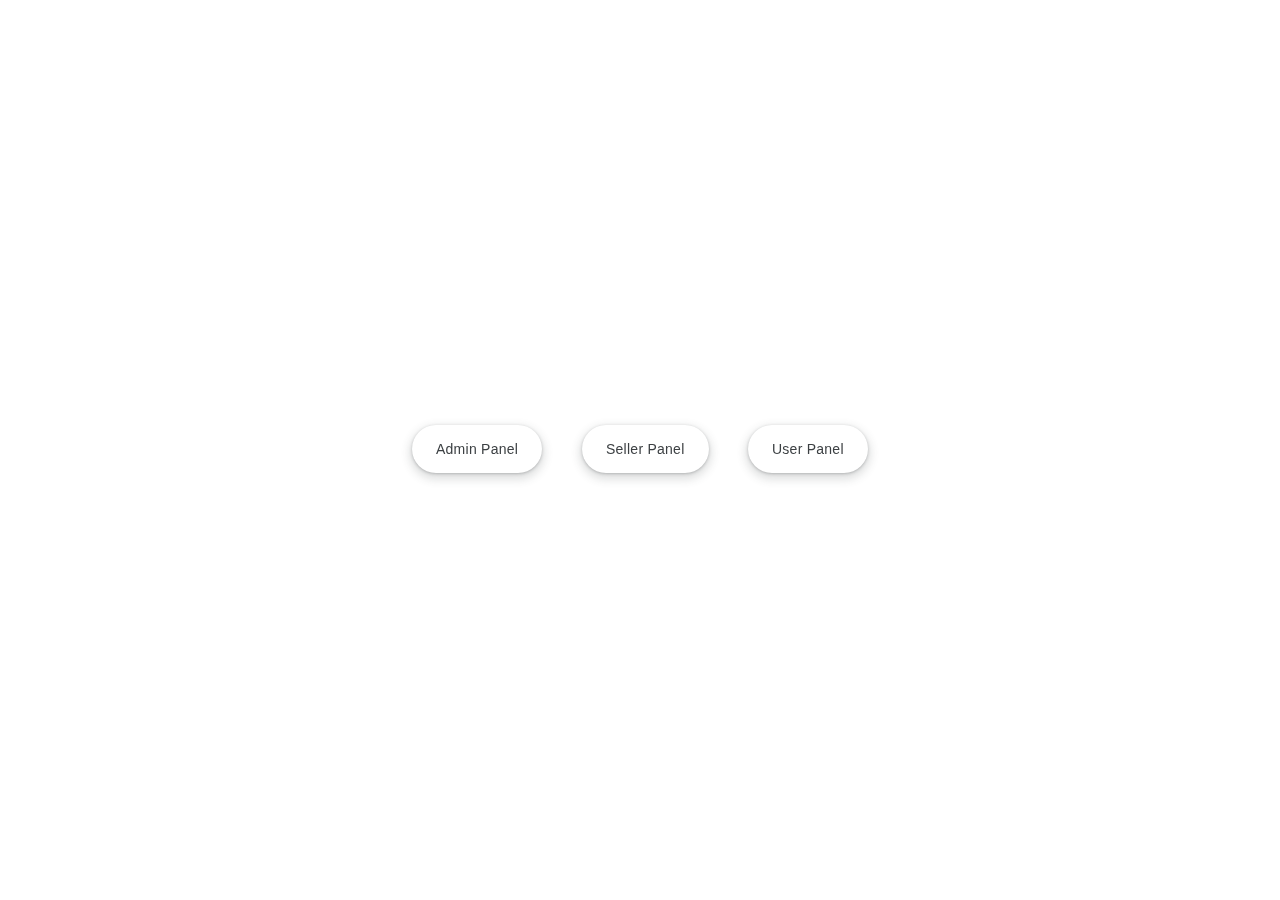
<file: index.html>
<!DOCTYPE html>
<html lang="en">

<head>
    <meta charset="UTF-8">
    <meta http-equiv="X-UA-Compatible" content="IE=edge">
    <meta name="viewport" content="width=device-width, initial-scale=1.0">
    <title>Watch Panel</title>
    <style>
        .button-17 {
            align-items: center;
            appearance: none;
            background-color: #fff;
            border-radius: 24px;
            border-style: none;
            box-shadow: rgba(0, 0, 0, .2) 0 3px 5px -1px, rgba(0, 0, 0, .14) 0 6px 10px 0, rgba(0, 0, 0, .12) 0 1px 18px 0;
            box-sizing: border-box;
            color: #3c4043;
            cursor: pointer;
            display: inline-flex;
            fill: currentcolor;
            font-family: "Google Sans", Roboto, Arial, sans-serif;
            font-size: 14px;
            font-weight: 500;
            height: 48px;
            justify-content: center;
            letter-spacing: .25px;
            line-height: normal;
            max-width: 100%;
            overflow: visible;
            padding: 2px 24px;
            position: relative;
            text-align: center;
            text-transform: none;
            transition: box-shadow 280ms cubic-bezier(.4, 0, .2, 1), opacity 15ms linear 30ms, transform 270ms cubic-bezier(0, 0, .2, 1) 0ms;
            touch-action: manipulation;
            width: auto;
            will-change: transform, opacity;
            z-index: 0;
        }

        .button-17:hover {
            background: #F6F9FE;
            color: #174ea6;
        }

        .button-17:active {
            box-shadow: 0 4px 4px 0 rgb(60 64 67 / 30%), 0 8px 12px 6px rgb(60 64 67 / 15%);
            outline: none;
        }

        .button-17:focus {
            outline: none;
            border: 2px solid #4285f4;
        }

        .button-17:not(:disabled) {
            box-shadow: rgba(60, 64, 67, .3) 0 1px 3px 0, rgba(60, 64, 67, .15) 0 4px 8px 3px;
        }

        .button-17:not(:disabled):hover {
            box-shadow: rgba(60, 64, 67, .3) 0 2px 3px 0, rgba(60, 64, 67, .15) 0 6px 10px 4px;
        }

        .button-17:not(:disabled):focus {
            box-shadow: rgba(60, 64, 67, .3) 0 1px 3px 0, rgba(60, 64, 67, .15) 0 4px 8px 3px;
        }

        .button-17:not(:disabled):active {
            box-shadow: rgba(60, 64, 67, .3) 0 4px 4px 0, rgba(60, 64, 67, .15) 0 8px 12px 6px;
        }

        .button-17:disabled {
            box-shadow: rgba(60, 64, 67, .3) 0 1px 3px 0, rgba(60, 64, 67, .15) 0 4px 8px 3px;
        }
        a{
            text-decoration: none;
            margin: 20px;
        }
        div{
            height: 98vh;
            display: flex;
            justify-content: center;
            align-items: center;
        }
    </style>
</head>

<body>
    <div>
        <a class="button-17" role="button" href="admin.html">Admin Panel</a>
        <a class="button-17" role="button" href="seller.html">Seller Panel</a>
        <a class="button-17" role="button" href="user.html">User Panel</a>
    </div>
</body>

</html>
</file>
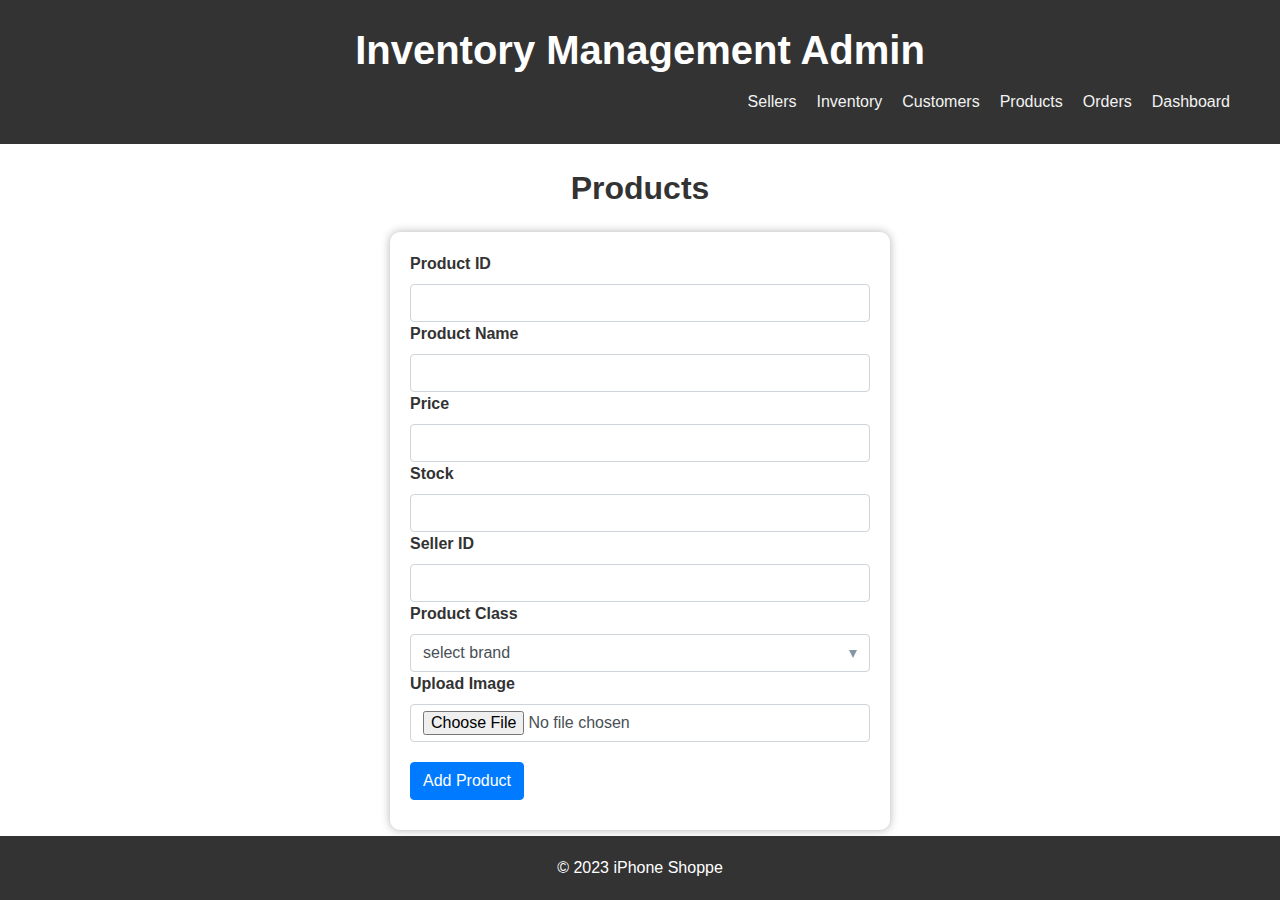
<file: add_new_product.html>
<!DOCTYPE html>
<html lang="en">

<head>
    <meta charset="utf-8">
    <meta name="viewport" content="width=device-width, initial-scale=1">
    <link rel="stylesheet" href="admin.css">
    <link rel="stylesheet" href="https://cdnjs.cloudflare.com/ajax/libs/font-awesome/6.3.0/css/all.min.css">
    <title>Inventory Management Admin</title>
</head>

<body>
    <header>
        <h1 id="logo">Inventory Management Admin</h1>
        <nav>
            <ul>
                <li><a href="admin.html">Dashboard</a></li>
                <li><a href="order.html">Orders</a></li>
                <li><a href="product.html">Products</a></li>
                <li><a href="customer.html">Customers</a></li>
                <li><a href="inventory.html">Inventory</a></li>
                <li><a href="sellers.html">Sellers</a></li>
            </ul>
        </nav>
    </header>
    <main>
        <section>
            <h2>Products</h2>
            <div class="add_item">
                <form action="admin.html">
                    <div class="mb-3">
                        <label for="product-id" class="form-label">Product ID</label>
                        <input type="text" name="product-id" class="form-control" id="product-id">
                    </div>
                    <div class="mb-3">
                        <label for="product-name" class="form-label">Product Name</label>
                        <input type="text" name="product-name" class="form-control" id="product-name">
                    </div>
                    <div class="mb-3">
                        <label for="price">Price</label>
                        <input type="number" name="product-price" class="form-control" aria-label="price">
                    </div>
                    <div class="mb-3">
                        <label for="Stock">Stock</label>
                        <input type="number" name="product-stock" class="form-control" aria-label="Stock">
                    </div>
                    <div class="mb-3">
                        <label for="seller-id">Seller ID</label>
                        <input type="text" name="seller-id" class="form-control" aria-label="seller-id">
                    </div>
                    <div class="mb-3">
                        <label for="class">Product Class</label>
                        <select class="form-control form-control-select" name="product-class" aria-label="class">
                            <option value="">select brand</option>
                            <option value="">X</option>
                            <option value="">12</option>
                            <option value="">13 Pro</option>
                            <option value="">10</option>
                        </select>
                    </div>
                    <div class="mb-3">
                        <label for="img" class="form-label">Upload Image</label>
                        <input type="file" name="product-img" class="form-control" aria-label="product-img">
                    </div>
                    <button type="submit" class="mt-20 add-product ">Add Product</button>
                </form>
            </div>
        </section>
        <footer>
          <p>&copy; 2023 iPhone Shoppe</p>
        </footer>
</body>

</html>
</file>
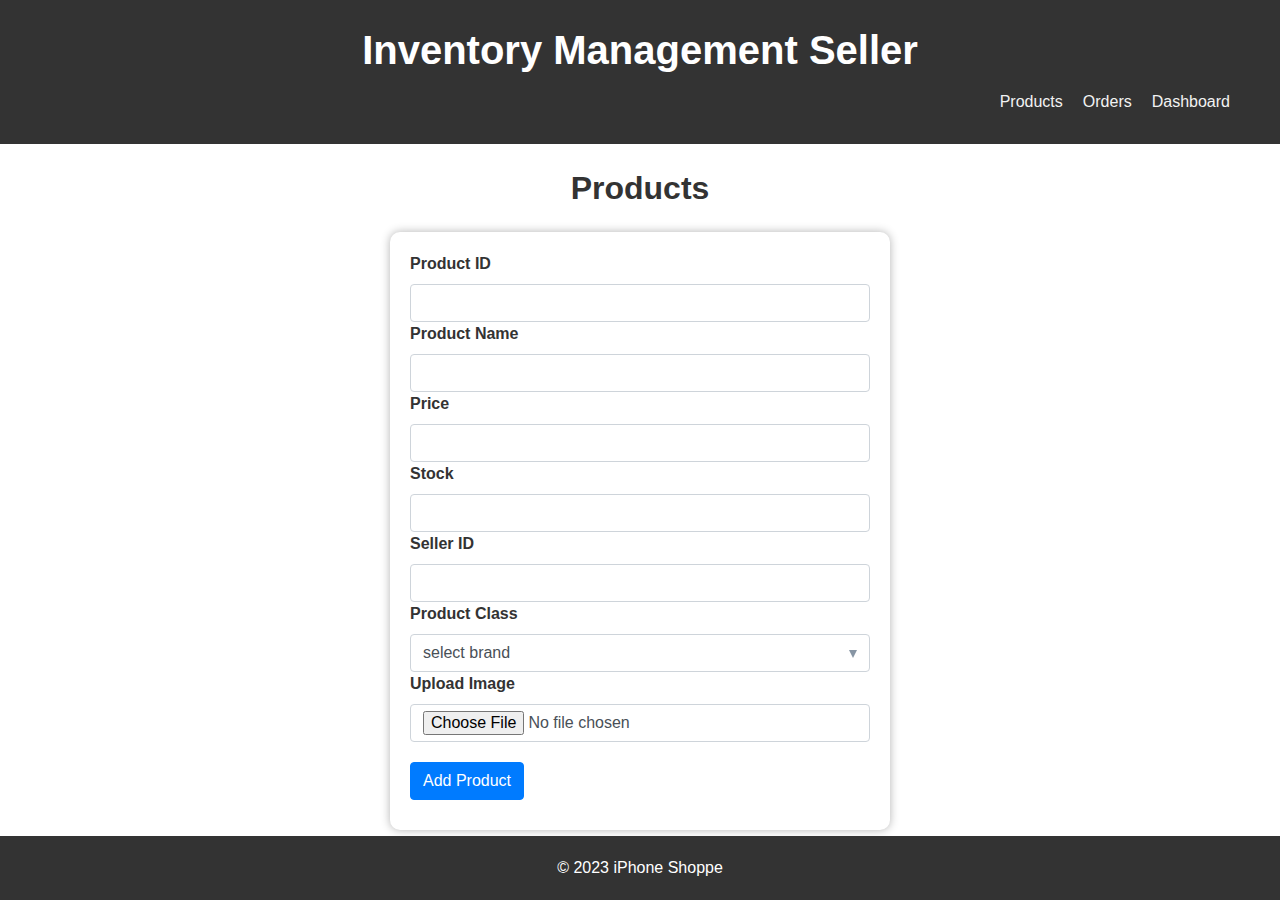
<file: add_product.html>
<!DOCTYPE html>
<html lang="en">

<head>
    <meta charset="utf-8">
    <meta name="viewport" content="width=device-width, initial-scale=1">
    <link rel="stylesheet" href="admin.css">
    <link rel="stylesheet" href="https://cdnjs.cloudflare.com/ajax/libs/font-awesome/6.3.0/css/all.min.css">
    <title>Inventory Management Seller</title>
</head>

<body>
    <header>
        <h1 id="logo">Inventory Management Seller</h1>
        <nav>
            <ul>
                <li><a href="seller.html">Dashboard</a></li>
                <li><a href="seller_order.html">Orders</a></li>
                <li><a href="seller_product.html">Products</a></li>
            </ul>
        </nav>
    </header>
    <main>
        <section>
            <h2>Products</h2>
            <div class="add_item">
                <form action="seller.html">
                    <div class="mb-3">
                        <label for="product-id" class="form-label">Product ID</label>
                        <input type="text" name="product-id" class="form-control" id="product-id">
                    </div>
                    <div class="mb-3">
                        <label for="product-name" class="form-label">Product Name</label>
                        <input type="text" name="product-name" class="form-control" id="product-name">
                    </div>
                    <div class="mb-3">
                        <label for="price">Price</label>
                        <input type="number" name="product-price" class="form-control" aria-label="price">
                    </div>
                    <div class="mb-3">
                        <label for="Stock">Stock</label>
                        <input type="number" name="product-stock" class="form-control" aria-label="Stock">
                    </div>
                    <div class="mb-3">
                        <label for="seller-id">Seller ID</label>
                        <input type="text" name="seller-id" class="form-control" aria-label="seller-id">
                    </div>
                    <div class="mb-3">
                        <label for="class">Product Class</label>
                        <select class="form-control form-control-select" name="product-class" aria-label="class">
                            <option value="">select brand</option>
                            <option value="">X</option>
                            <option value="">12</option>
                            <option value="">13 Pro</option>
                            <option value="">10</option>
                        </select>
                    </div>
                    <div class="mb-3">
                        <label for="img" class="form-label">Upload Image</label>
                        <input type="file" name="product-img" class="form-control" aria-label="product-img">
                    </div>
                    <button type="submit" class="mt-20 add-product ">Add Product</button>
                </form>
            </div>
        </section>
        <footer>
          <p>&copy; 2023 iPhone Shoppe</p>
        </footer>
</body>

</html>
</file>
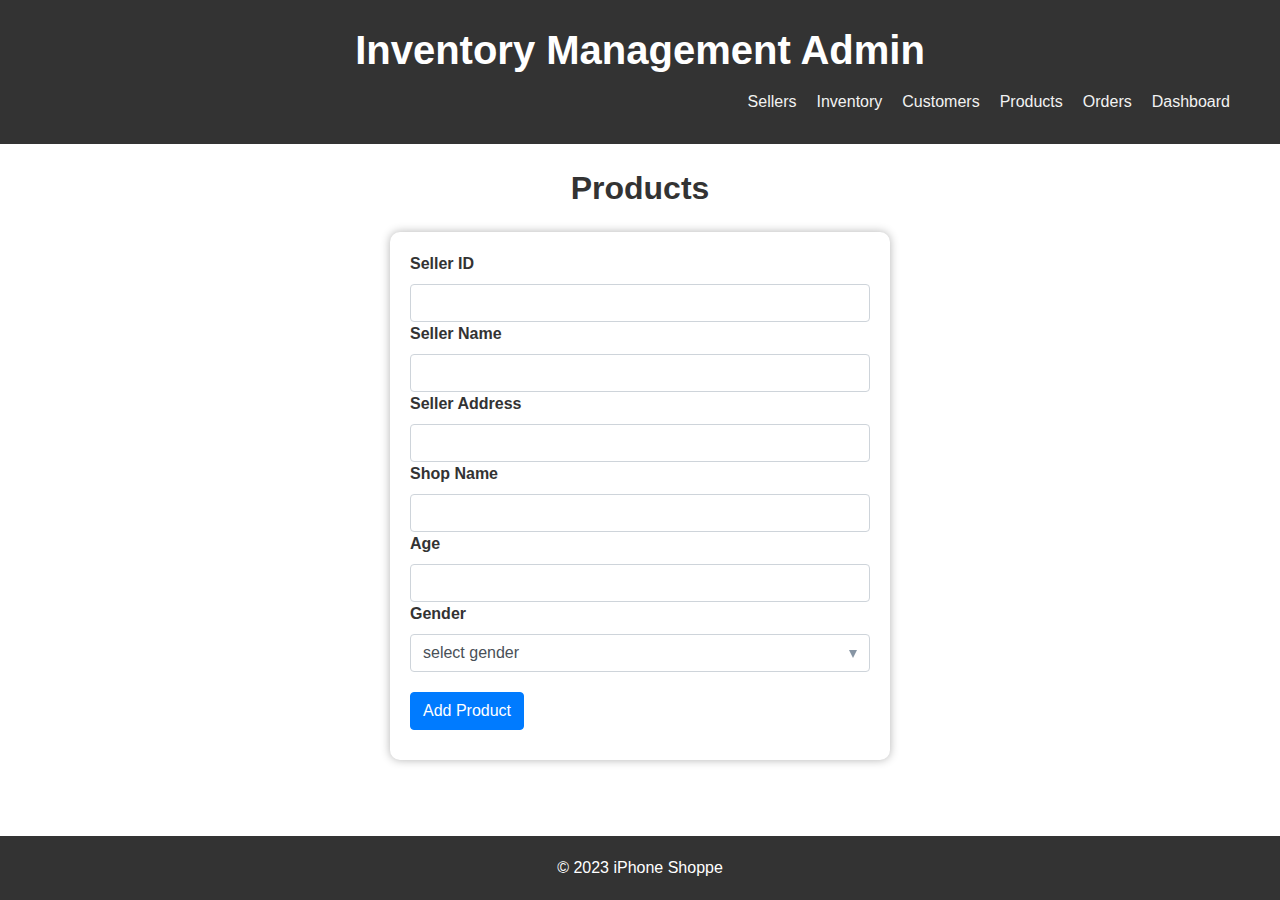
<file: add_sellers.html>
<!DOCTYPE html>
<html lang="en">

<head>
    <meta charset="utf-8">
    <meta name="viewport" content="width=device-width, initial-scale=1">
    <link rel="stylesheet" href="admin.css">
    <link rel="stylesheet" href="https://cdnjs.cloudflare.com/ajax/libs/font-awesome/6.3.0/css/all.min.css">
    <title>Inventory Management Admin</title>
</head>

<body>
    <header>
        <h1 id="logo">Inventory Management Admin</h1>
        <nav>
            <ul>
                <li><a href="admin.html">Dashboard</a></li>
                <li><a href="order.html">Orders</a></li>
                <li><a href="product.html">Products</a></li>
                <li><a href="customer.html">Customers</a></li>
                <li><a href="inventory.html">Inventory</a></li>
                <li><a href="sellers.html">Sellers</a></li>
            </ul>
        </nav>
    </header>
    <main>
        <section>
            <h2>Products</h2>
            <div class="add_item">
                <form action="admin.html">
                    <div class="mb-3">
                        <label for="seller-id" class="form-label">Seller ID</label>
                        <input type="text" name="seller-id" class="form-control" id="seller-id">
                    </div>
                    <div class="mb-3">
                        <label for="seller-name" class="form-label">Seller Name</label>
                        <input type="text" name="seller-name" class="form-control" id="seller-name">
                    </div>
                    <div class="mb-3">
                        <label for="address">Seller Address</label>
                        <input type="text" name="seller-address" class="form-control" aria-label="address">
                    </div>
                    <div class="mb-3">
                        <label for="shopName">Shop Name</label>
                        <input type="text" name="seller-shop-name" class="form-control" aria-label="shopName">
                    </div>
                    <div class="mb-3">
                        <label for="age">Age</label>
                        <input type="number" name="seller-age" class="form-control" aria-label="age">
                    </div>
                    <div class="mb-3">
                        <label for="gender">Gender</label>
                        <select class="form-control form-control-select" name="seller-gender" aria-label="gender">
                            <option value="" > select gender</option>
                            <option value="">Male</option>
                            <option value="">Female</option>
                            <option value="">Other</option>
                            <option value="">Perfer not to answer</option>
                        </select>
                    </div>
                    <button type="submit" class="mt-20 add-product ">Add Product</button>
                </form>
            </div>
        </section>
        <footer>
          <p>&copy; 2023 iPhone Shoppe</p>
        </footer>
</body>

</html>
</file>
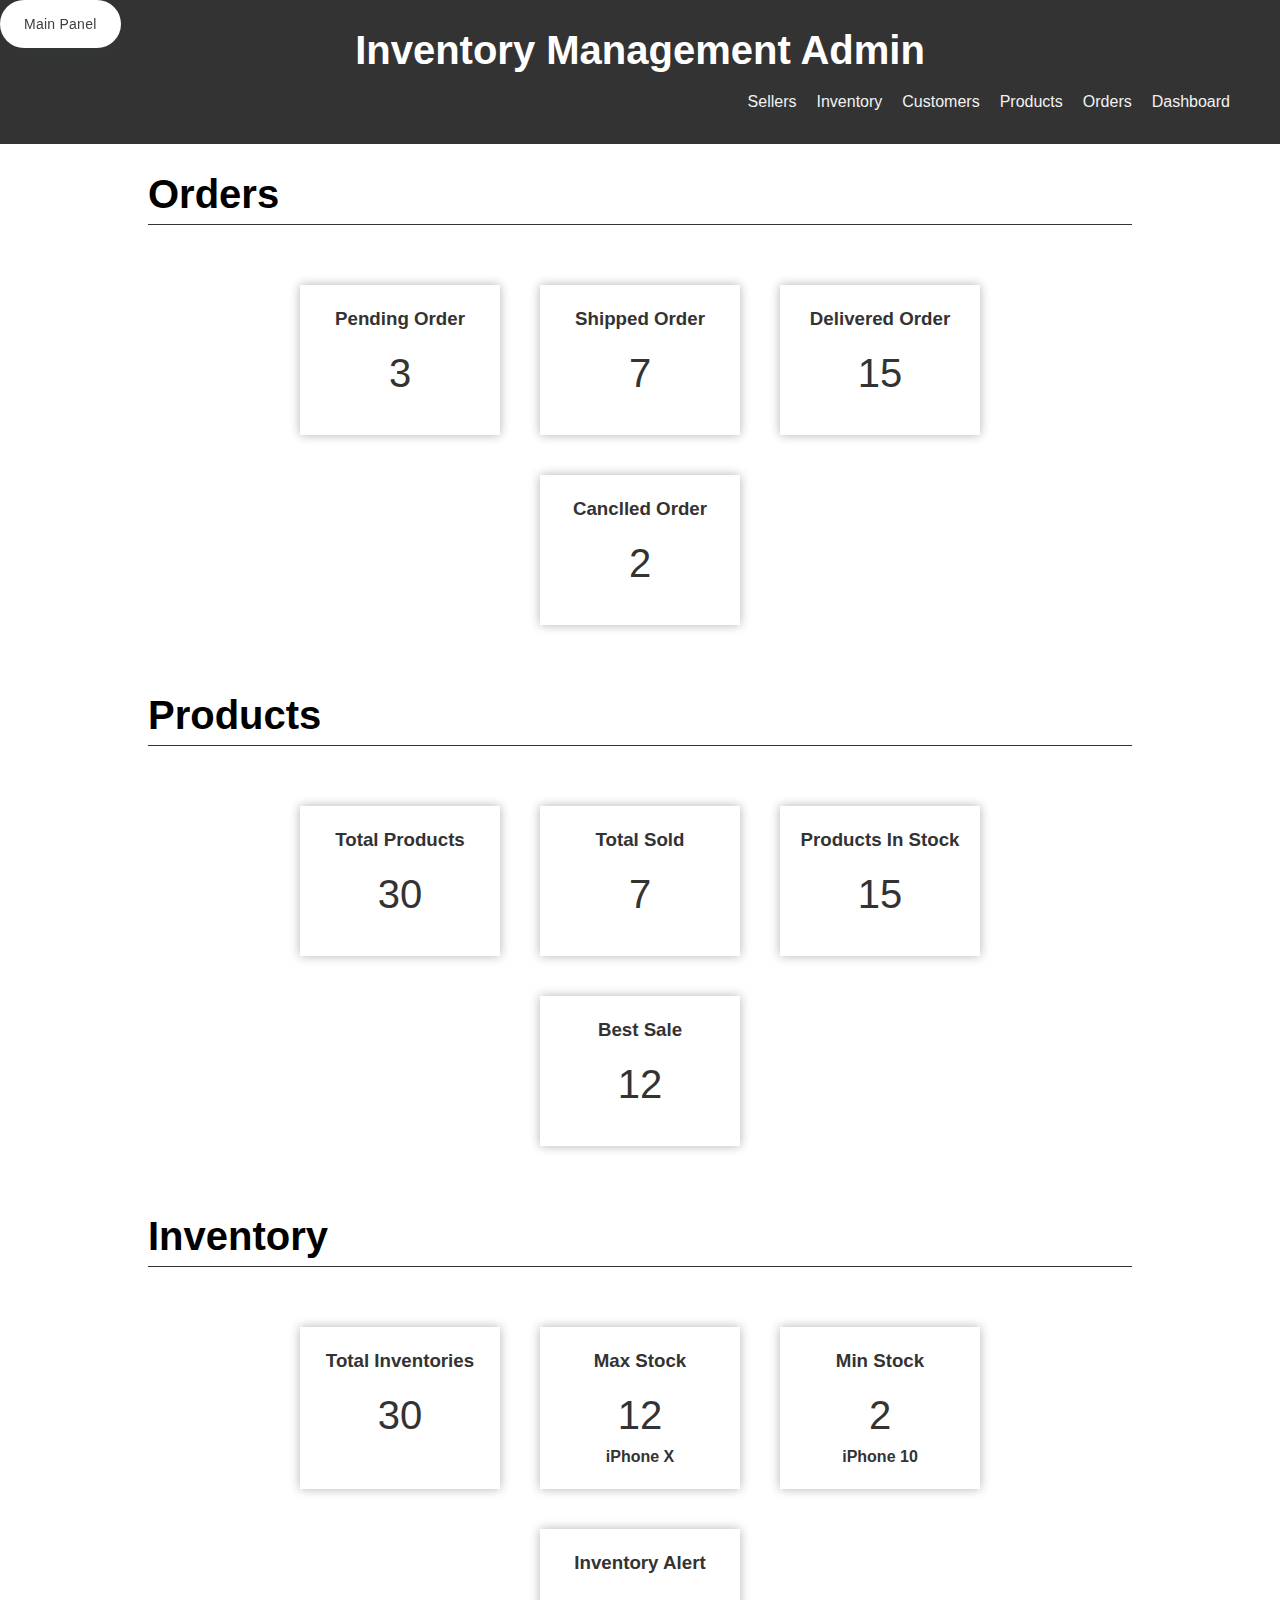
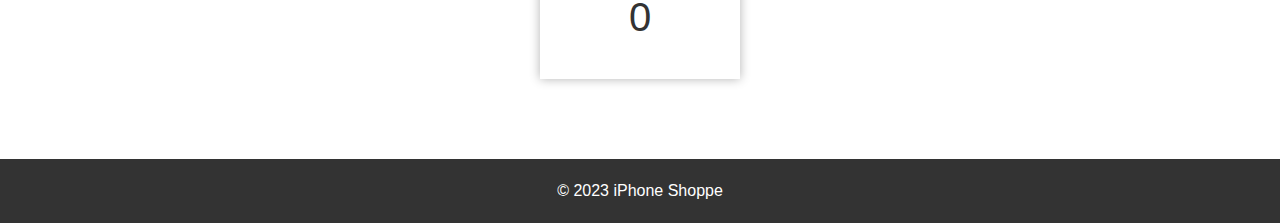
<file: admin.html>
<!DOCTYPE html>
<html lang="en">

<head>
    <meta charset="utf-8">
    <meta name="viewport" content="width=device-width, initial-scale=1">
    <link rel="stylesheet" href="floatCSS.css">
    <link rel="stylesheet" href="admin.css">
    <link rel="stylesheet" href="https://cdnjs.cloudflare.com/ajax/libs/font-awesome/6.3.0/css/all.min.css">
    <title>Inventory Management Admin</title>
</head>

<body>

    <header>
        <h1 id="logo">Inventory Management Admin</h1>
        <nav>
            <ul>
                <li><a href="admin.html">Dashboard</a></li>
                <li><a href="order.html">Orders</a></li>
                <li><a href="product.html">Products</a></li>
                <li><a href="customer.html">Customers</a></li>
                <li><a href="inventory.html">Inventory</a></li>
                <li><a href="sellers.html">Sellers</a></li>
            </ul>
        </nav>
    </header>
    <main class="mainDash">
        <section class="sectionDash">
            <h2 class="heading">Orders</h2>
            <div class="main_box">
                <div class="box ">
                    <h3>Pending Order</h3>
                    <p>3</p>
                </div>
                <div class="box ">
                    <h3>Shipped Order</h3>
                    <p>7</p>
                </div>
                <div class="box ">
                    <h3>Delivered Order</h3>
                    <p>15</p>
                </div>
                <div class="box ">
                    <h3>Canclled Order</h3>
                    <p>2</p>
                </div>
            </div>
        </section>
        <section>
            <h2 class="heading">Products</h2>
            <div class="main_box">
                <div class="box ">
                    <h3>Total Products</h3>
                    <p>30</p>
                </div>
                <div class="box ">
                    <h3>Total Sold</h3>
                    <p>7</p>
                </div>
                <div class="box ">
                    <h3>Products In Stock</h3>
                    <p>15</p>
                </div>
                <div class="box ">
                    <h3>Best Sale</h3>
                    <p>12</p>
                </div>
            </div>
        </section>
        <section>
            <h2 class="heading">Inventory</h2>
            <div class="main_box">
                <div class="box ">
                    <h3>Total Inventories</h3>
                    <p>30</p>
                </div>
                <div class="box ">
                    <h3>Max Stock</h3>
                    <p>12</p>
                    <h4>iPhone X</h4>
                </div>
                <div class="box ">
                    <h3>Min Stock</h3>
                    <p>2</p>
                    <h4>iPhone 10</h4>
                </div>
                <div id="Alert" class="box ">
                    <h3>Inventory Alert</h3>
                    <p>0</p>
                </div>
            </div>
        </section>
    </main>
    <footer style="position: relative;">
      <p>&copy; 2023 iPhone Shoppe</p>
    </footer>
    <a class="button-17 G-btn" role="button" href="index.html">Main Panel</a>
</body>

</html>
</file>
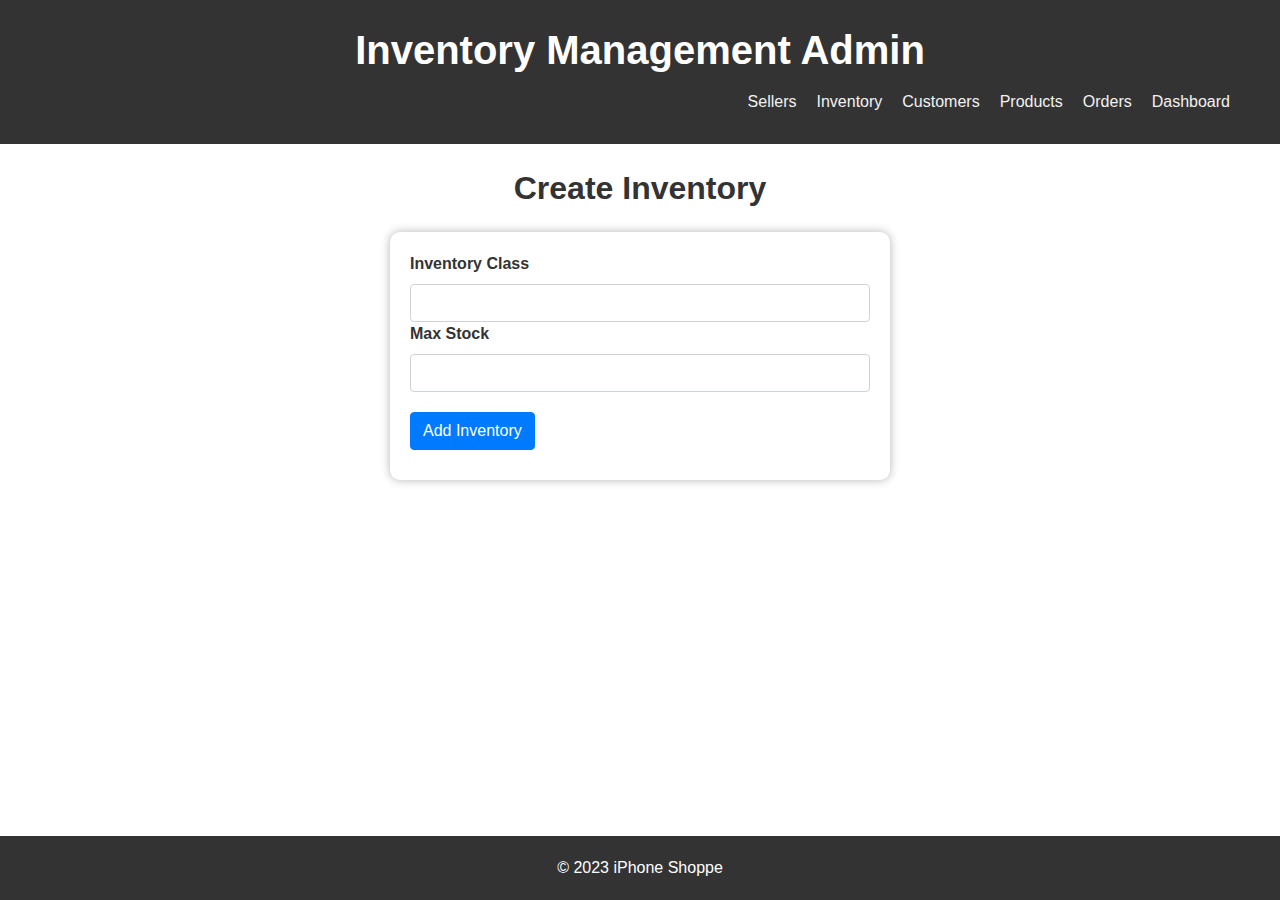
<file: create_inventory.html>
<!DOCTYPE html>
<html lang="en">

<head>
    <meta charset="utf-8">
    <meta name="viewport" content="width=device-width, initial-scale=1">
    <link rel="stylesheet" href="admin.css">
    <link rel="stylesheet" href="https://cdnjs.cloudflare.com/ajax/libs/font-awesome/6.3.0/css/all.min.css">
    <title>Inventory Management Admin</title>
</head>

<body>
    <header>
        <h1 id="logo">Inventory Management Admin</h1>
        <nav>
            <ul>
                <li><a href="admin.html">Dashboard</a></li>
                <li><a href="order.html">Orders</a></li>
                <li><a href="product.html">Products</a></li>
                <li><a href="customer.html">Customers</a></li>
                <li><a href="inventory.html">Inventory</a></li>
                <li><a href="sellers.html">Sellers</a></li>
            </ul>
        </nav>
    </header>
    <main>
        <section>
            <h2>Create Inventory</h2>
            <div class="add_item">
                <form action="admin.html">
                    <!-- <div class="mb-3">
                        <label for="inventory_id" class="form-label">Inventory ID</label>
                        <input type="text" class="form-control" id="inventory_id">
                    </div> -->
                    <div class="mb-3">
                        <label for="product-class" class="form-label">Inventory Class</label>
                        <input type="text" class="form-control" id="product-class">
                    </div>
                    <div class="mb-3">
                        <label for="stock">Max Stock</label>
                        <input type="number" class="form-control" aria-label="stock">
                    </div>
                    <button type="submit" class="mt-20 add-product ">Add Inventory</button>
                </form>
            </div>
        </section>
        <footer>
          <p>&copy; 2023 iPhone Shoppe</p>
        </footer>
</body>

</html>
</file>
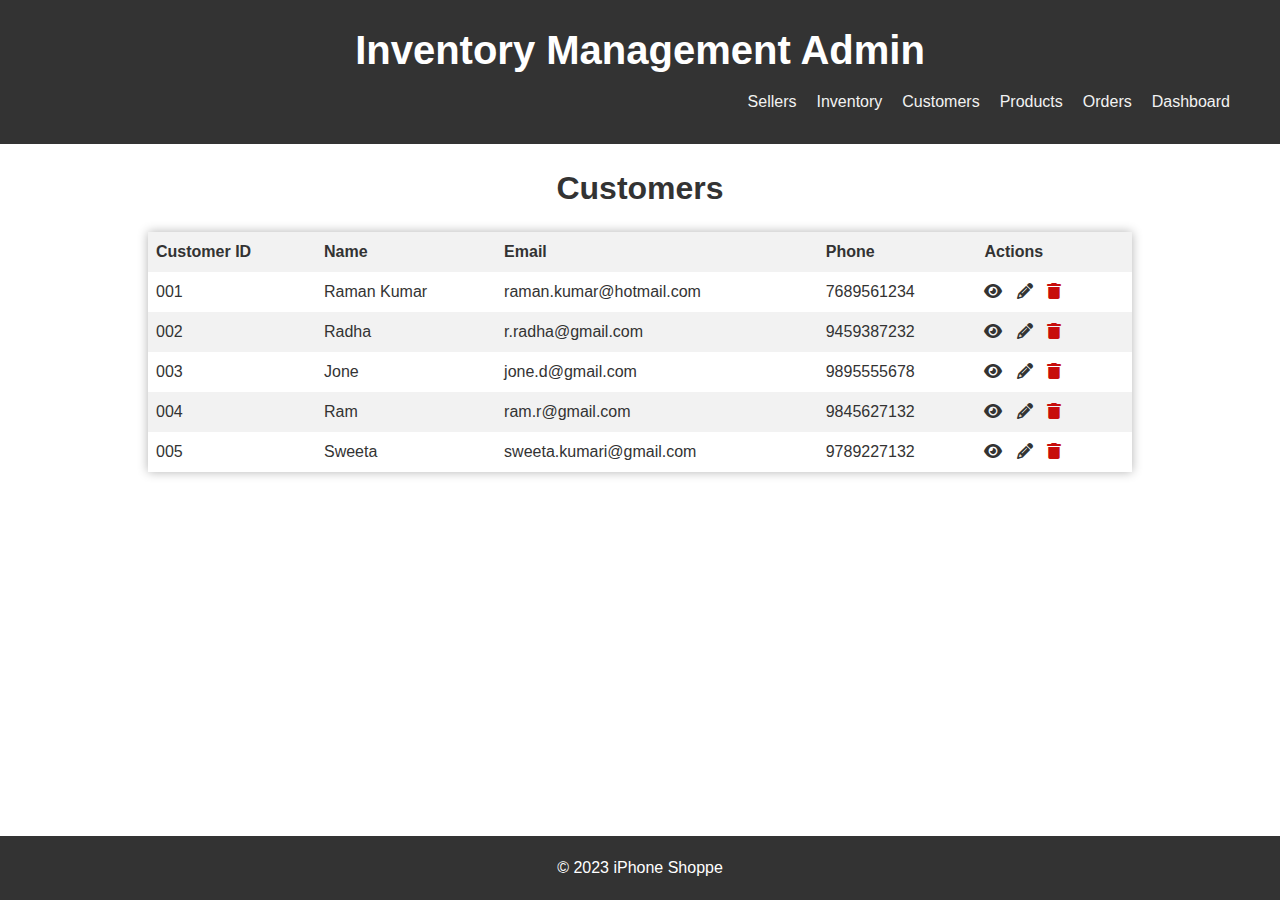
<file: customer.html>
<!DOCTYPE html>
<html lang="en">

<head>
    <meta charset="utf-8">
    <meta name="viewport" content="width=device-width, initial-scale=1">
    <link rel="stylesheet" href="admin.css">
    <link rel="stylesheet" href="https://cdnjs.cloudflare.com/ajax/libs/font-awesome/6.3.0/css/all.min.css">
    <title>Inventory Management Admin</title>
</head>

<body>
    <header>
        <h1 id="logo">Inventory Management Admin</h1>
        <nav>
            <ul>
                <li><a href="admin.html">Dashboard</a></li>
                <li><a href="order.html">Orders</a></li>
                <li><a href="product.html">Products</a></li>
                <li><a href="customer.html">Customers</a></li>
                <li><a href="inventory.html">Inventory</a></li>
                <li><a href="sellers.html">Sellers</a></li>
            </ul>
        </nav>
    </header>
    <main>
        <section>
            <h2>Customers</h2>
            <table>
                <thead>
                    <tr>
                        <th>Customer ID</th>
                        <th>Name</th>
                        <th>Email</th>
                        <th>Phone</th>
                        <th>Actions</th>
                    </tr>
                </thead>
                <tbody>
                    <tr>
                        <td>001</td>
                        <td>Raman Kumar</td>
                        <td>raman.kumar@hotmail.com</td>
                        <td>7689561234</td>
                        <td>
                            <a href="#" aria-label="view"><i class="fas fa-eye"></i></a>
                            <a href="#" aria-label="edit"><i class="fas fa-pencil-alt"></i></a>
                            <a href="#" aria-label="delete"><i class="fas fa-trash"></i></a>
                        </td>
                    </tr>
                    <tr>
                        <td>002</td>
                        <td>Radha</td>
                        <td>r.radha@gmail.com</td>
                        <td>9459387232</td>
                        <td>
                            <a href="#" aria-label="view"><i class="fas fa-eye"></i></a>
                            <a href="#" aria-label="edit"><i class="fas fa-pencil-alt"></i></a>
                            <a href="#" aria-label="delete"><i class="fas fa-trash"></i></a>
                        </td>
                    </tr>
                    <tr>
                        <td>003</td>
                        <td>Jone</td>
                        <td>jone.d@gmail.com</td>
                        <td>9895555678</td>
                        <td>
                            <a href="#" aria-label="view"><i class="fas fa-eye"></i></a>
                            <a href="#" aria-label="edit"><i class="fas fa-pencil-alt"></i></a>
                            <a href="#" aria-label="delete"><i class="fas fa-trash"></i></a>
                        </td>
                    </tr>
                    <tr>
                        <td>004</td>
                        <td>Ram</td>
                        <td>ram.r@gmail.com</td>
                        <td>9845627132</td>
                        <td>
                            <a href="#" aria-label="view"><i class="fas fa-eye"></i></a>
                            <a href="#" aria-label="edit"><i class="fas fa-pencil-alt"></i></a>
                            <a href="#" aria-label="delete"><i class="fas fa-trash"></i></a>
                        </td>
                    </tr>
                    <tr>
                        <td>005</td>
                        <td>Sweeta</td>
                        <td>sweeta.kumari@gmail.com</td>
                        <td>9789227132</td>
                        <td>
                            <a href="#" aria-label="view"><i class="fas fa-eye"></i></a>
                            <a href="#" aria-label="edit"><i class="fas fa-pencil-alt"></i></a>
                            <a href="#" aria-label="delete"><i class="fas fa-trash"></i></a>
                        </td>
                    </tr>
                </tbody>
            </table>
        </section>
        <footer>
          <p>&copy; 2023 iPhone Shoppe</p>
        </footer>
</body>

</html>
</file>
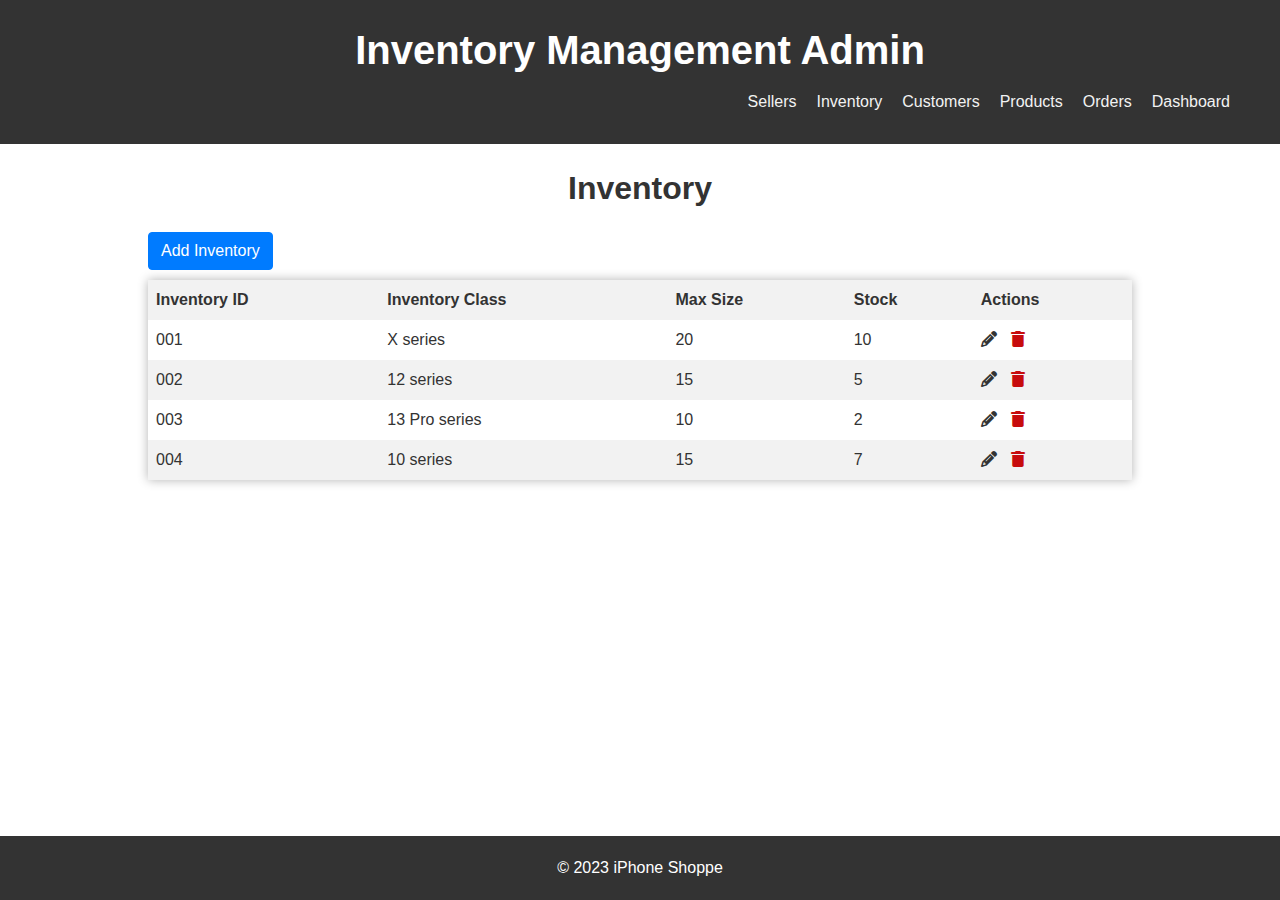
<file: inventory.html>
<!DOCTYPE html>
<html lang="en">

<head>
    <meta charset="utf-8">
    <meta name="viewport" content="width=device-width, initial-scale=1">
    <link rel="stylesheet" href="admin.css">
    <link rel="stylesheet" href="https://cdnjs.cloudflare.com/ajax/libs/font-awesome/6.3.0/css/all.min.css">
    <title>Inventory Management Admin</title>
</head>

<body>
    <header>
        <h1 id="logo">Inventory Management Admin</h1>
        <nav>
            <ul>
                <li><a href="admin.html">Dashboard</a></li>
                <li><a href="order.html">Orders</a></li>
                <li><a href="product.html">Products</a></li>
                <li><a href="customer.html">Customers</a></li>
                <li><a href="inventory.html">Inventory</a></li>
                <li><a href="sellers.html">Sellers</a></li>
            </ul>
        </nav>
    </header>
    <main>
        <section>
            <h2>Inventory</h2>
            <a href="create_inventory.html" class="add-product">Add Inventory</a>
            <table>
                <thead>
                    <tr>
                        <th>Inventory ID</th>
                        <th>Inventory Class</th>
                        <th>Max Size</th>
                        <th>Stock</th>
                        <th>Actions</th>
                    </tr>
                </thead>
                <tbody>
                    <tr>
                        <td>001</td>
                        <td>X series</td>
                        <td>20</td>
                        <td>10</td>
                        <td>
                            <a href="#" aria-label="edit"><i class="fas fa-pencil-alt"></i></a>
                            <a href="#" aria-label="delete"><i class="fas fa-trash"></i></a>
                        </td>
                    </tr>
                    <tr>
                        <td>002</td>
                        <td>12 series</td>
                        <td>15</td>
                        <td>5</td>
                        <td>
                            <a href="#" aria-label="edit"><i class="fas fa-pencil-alt"></i></a>
                            <a href="#" aria-label="delete"><i class="fas fa-trash"></i></a>
                        </td>
                    </tr>
                    <tr>
                        <td>003</td>
                        <td>13 Pro series</td>
                        <td>10</td>
                        <td>2</td>
                        <td>
                            <a href="#" aria-label="edit"><i class="fas fa-pencil-alt"></i></a>
                            <a href="#" aria-label="delete"><i class="fas fa-trash"></i></a>
                        </td>
                    </tr>
                    <tr>
                        <td>004</td>
                        <td>10 series</td>
                        <td>15</td>
                        <td>7</td>
                        <td>
                            <a href="#" aria-label="edit"><i class="fas fa-pencil-alt"></i></a>
                            <a href="#" aria-label="delete"><i class="fas fa-trash"></i></a>
                        </td>
                    </tr>
                </tbody>
            </table>
        </section>
        <footer>
          <p>&copy; 2023 iPhone Shoppe</p>
        </footer>
</body>

</html>
</file>
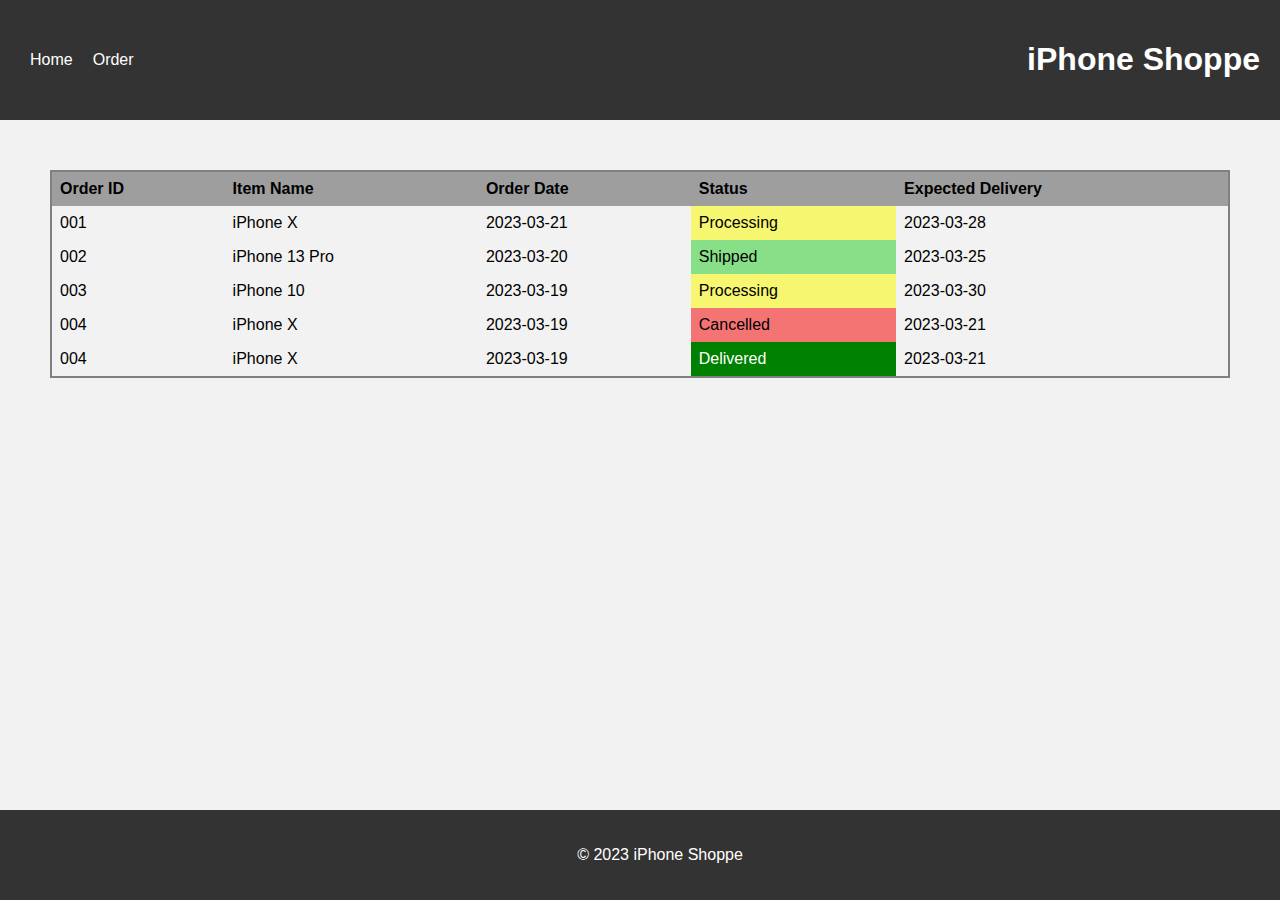
<file: order-details.html>
<!DOCTYPE html>
<html lang="en">

<head>
  <title>iPhone Shopping</title>
  <meta charset="utf-8">
  <meta name="viewport" content="width=device-width, initial-scale=1.0">
  <link rel="stylesheet" href="style.css">
</head>

<body>
  <header>
    <nav>
      <ul>
        <li><a href="user.html">Home</a></li>
        <li><a href="order-details.html">Order</a></li>
      </ul>
    </nav>
    <h1>iPhone Shoppe</h1>
  </header>
  <main>
    <div class="order_container">
      <table>
        <thead>
          <tr>
            <th>Order ID</th>
            <th>Item Name</th>
            <th>Order Date</th>
            <th>Status</th>
            <th>Expected Delivery</th>
          </tr>
        </thead>
        <tbody>
          <tr>
            <td>001</td>
            <td>iPhone X</td>
            <td>2023-03-21</td>
            <td class="status">Processing</td>
            <td>2023-03-28</td>
          </tr>
          <tr>
            <td>002</td>
            <td>iPhone 13 Pro</td>
            <td>2023-03-20</td>
            <td class="status">Shipped</td>
            <td>2023-03-25</td>
          </tr>
          <tr>
            <td>003</td>
            <td>iPhone 10</td>
            <td>2023-03-19</td>
            <td class="status">Processing</td>
            <td>2023-03-30</td>
          </tr>
          <tr>
            <td>004</td>
            <td>iPhone X</td>
            <td>2023-03-19</td>
            <td class="status">Cancelled</td>
            <td>2023-03-21</td>
          </tr>
          <tr>
            <td>004</td>
            <td>iPhone X</td>
            <td>2023-03-19</td>
            <td class="status">Delivered</td>
            <td>2023-03-21</td>
          </tr>
        </tbody>
      </table>
    </div>
  </main>
  <footer>
    <p>&copy; 2023 iPhone Shoppe</p>
  </footer>

  <script>
    let statuses = document.getElementsByClassName("status");
    for (let i = 0; i < statuses.length; i++) {
      let status = statuses[i].innerText;
      if (status === "Processing") {
        statuses[i].style.backgroundColor = "rgb(246, 246, 113)";
      }
      if (status === "Shipped") {
        statuses[i].style.backgroundColor = "rgb(136, 223, 136)";
      }
      if (status === "Cancelled") {
        statuses[i].style.backgroundColor = "rgb(244, 116, 116)";
      }
      if(status === "Delivered"){
        statuses[i].style.backgroundColor = "green";
        statuses[i].style.color = "white";
      }
    }
  </script>


</body>

</html>
</file>
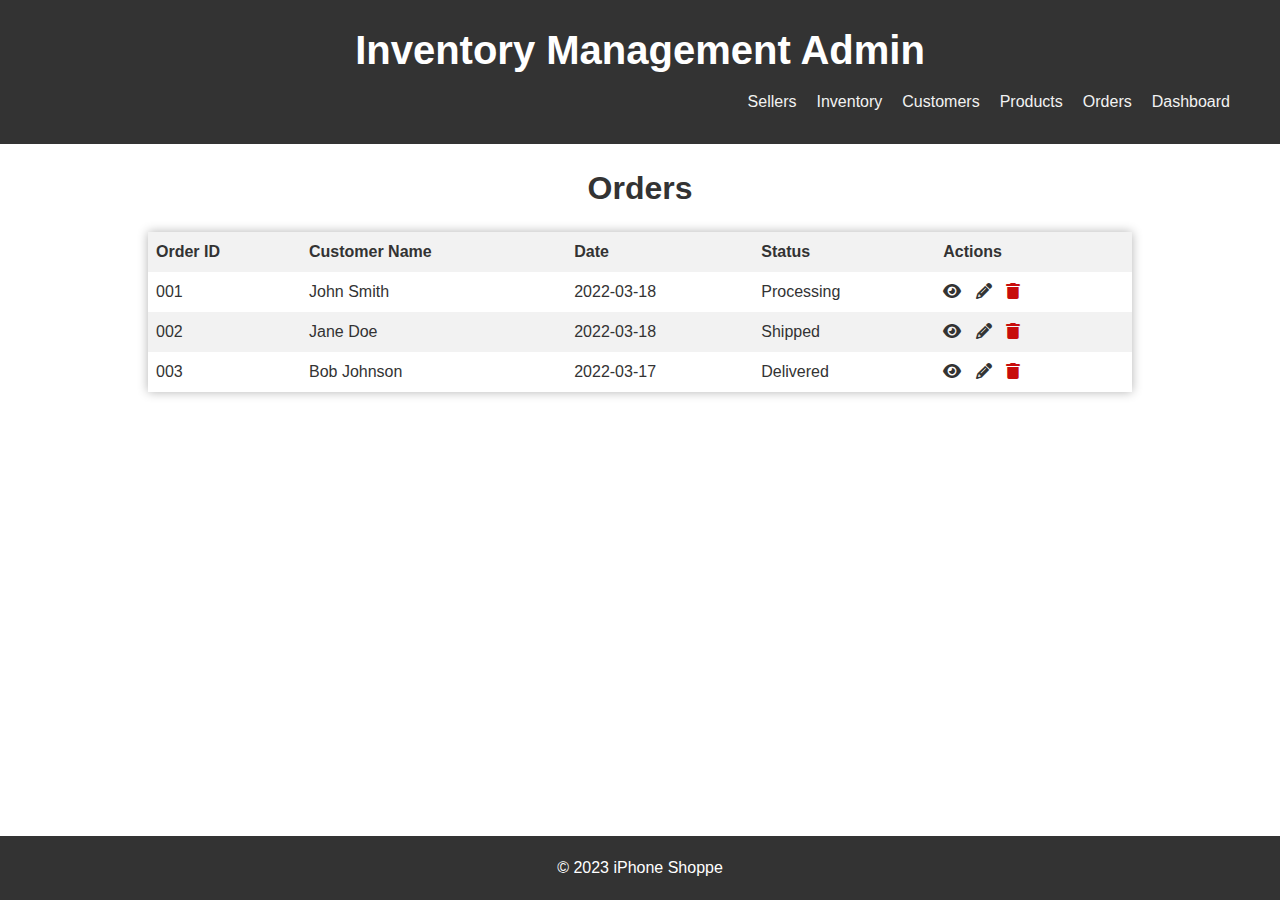
<file: order.html>
<!DOCTYPE html>
<html lang="en">

<head>
    <meta charset="utf-8">
    <meta name="viewport" content="width=device-width, initial-scale=1">
    <link rel="stylesheet" href="admin.css">
    <link rel="stylesheet" href="https://cdnjs.cloudflare.com/ajax/libs/font-awesome/6.3.0/css/all.min.css">
    <title>Inventory Management Admin</title>
</head>

<body>
    <header>
        <h1 id="logo">Inventory Management Admin</h1>
        <nav>
            <ul>
                <li><a href="admin.html">Dashboard</a></li>
                <li><a href="order.html">Orders</a></li>
                <li><a href="product.html">Products</a></li>
                <li><a href="customer.html">Customers</a></li>
                <li><a href="inventory.html">Inventory</a></li>
                <li><a href="sellers.html">Sellers</a></li>
            </ul>
        </nav>
    </header>
    <main>
        <section>
            <h2>Orders</h2>
            <table>
                <thead>
                    <tr>
                        <th>Order ID</th>
                        <th>Customer Name</th>
                        <th>Date</th>
                        <th>Status</th>
                        <th>Actions</th>
                    </tr>
                </thead>
                <tbody>
                    <tr>
                        <td>001</td>
                        <td>John Smith</td>
                        <td>2022-03-18</td>
                        <td>Processing</td>
                        <td>
                            <a href="#" aria-label="view"><i class="fas fa-eye"></i></a>
                            <a href="#" aria-label="edit"><i class="fas fa-pencil-alt"></i></a>
                            <a href="#" aria-label="delete"><i class="fas fa-trash"></i></a>
                        </td>
                    </tr>
                    <tr>
                        <td>002</td>
                        <td>Jane Doe</td>
                        <td>2022-03-18</td>
                        <td>Shipped</td>
                        <td>
                            <a href="#" aria-label="view"><i class="fas fa-eye"></i></a>
                            <a href="#" aria-label="edit"><i class="fas fa-pencil-alt"></i></a>
                            <a href="#" aria-label="delete"><i class="fas fa-trash"></i></a>
                        </td>
                    </tr>
                    <tr>
                        <td>003</td>
                        <td>Bob Johnson</td>
                        <td>2022-03-17</td>
                        <td>Delivered</td>
                        <td>
                            <a href="#" aria-label="view"><i class="fas fa-eye"></i></a>
                            <a href="#" aria-label="edit"><i class="fas fa-pencil-alt"></i></a>
                            <a href="#" aria-label="delete"><i class="fas fa-trash"></i></a>
                        </td>
                    </tr>
                </tbody>
            </table>
        </section>
        <footer>
          <p>&copy; 2023 iPhone Shoppe</p>
        </footer>
</body>

</html>
</file>
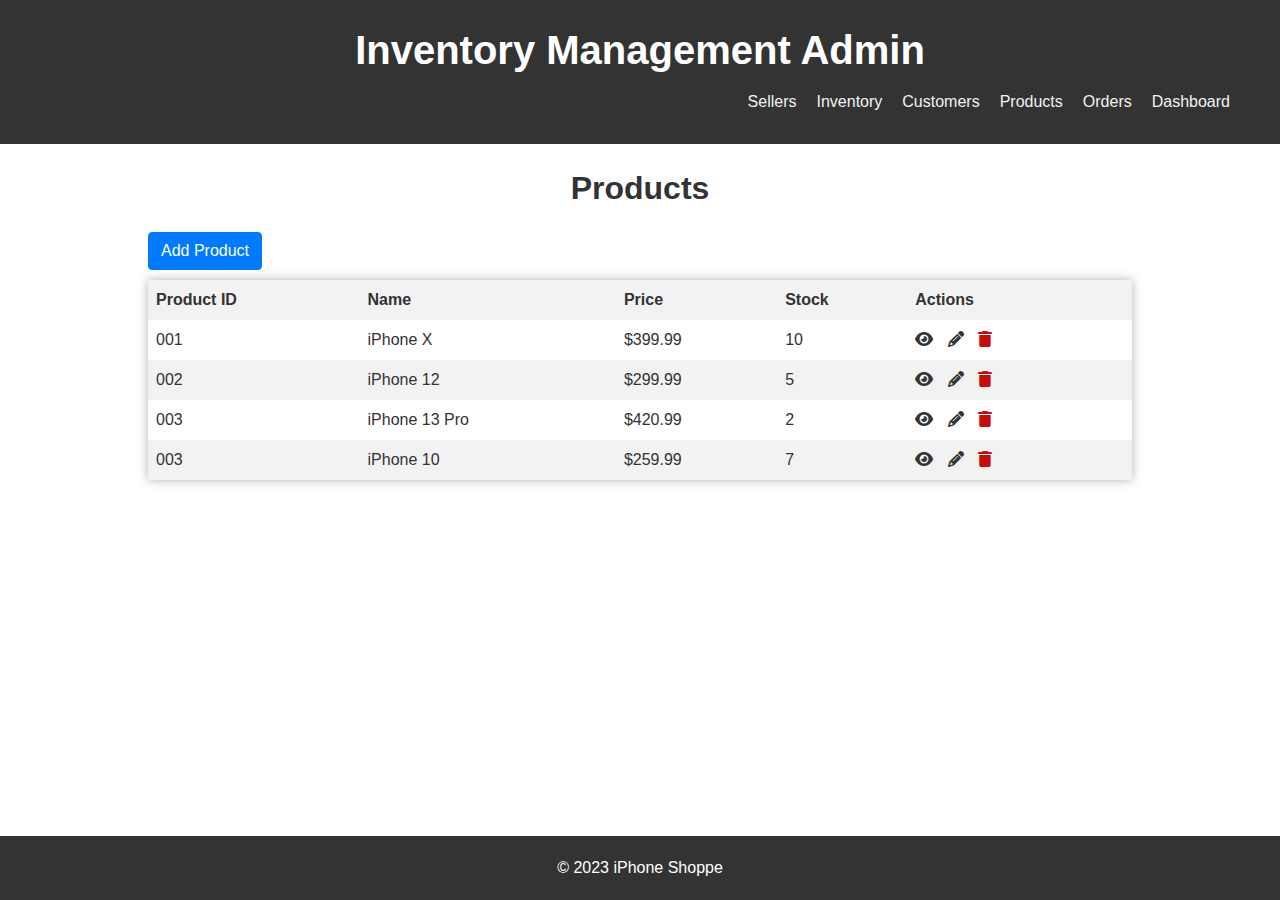
<file: product.html>
<!DOCTYPE html>
<html lang="en">

<head>
    <meta charset="utf-8">
    <meta name="viewport" content="width=device-width, initial-scale=1">
    <link rel="stylesheet" href="admin.css">
    <link rel="stylesheet" href="https://cdnjs.cloudflare.com/ajax/libs/font-awesome/6.3.0/css/all.min.css">
    <title>Inventory Management Admin</title>
</head>

<body>
    <header>
        <h1 id="logo">Inventory Management Admin</h1>
        <nav>
            <ul>
                <li><a href="admin.html">Dashboard</a></li>
                <li><a href="order.html">Orders</a></li>
                <li><a href="product.html">Products</a></li>
                <li><a href="customer.html">Customers</a></li>
                <li><a href="inventory.html">Inventory</a></li>
                <li><a href="sellers.html">Sellers</a></li>
            </ul>
        </nav>
    </header>
    <main>
        <section>
            <h2>Products</h2>
            <a href="add_new_product.html" class="add-product">Add Product</a>
            <table>
                <thead>
                    <tr>
                        <th>Product ID</th>
                        <th>Name</th>
                        <th>Price</th>
                        <th>Stock</th>
                        <th>Actions</th>
                    </tr>
                </thead>
                <tbody>
                    <tr>
                        <td>001</td>
                        <td>iPhone X</td>
                        <td>$399.99</td>
                        <td>10</td>
                        <td>
                            <a href="#" aria-label="view"><i class="fas fa-eye"></i></a>
                            <a href="#" aria-label="edit"><i class="fas fa-pencil-alt"></i></a>
                            <a href="#" aria-label="delete"><i class="fas fa-trash"></i></a>
                        </td>
                    </tr>
                    <tr>
                        <td>002</td>
                        <td>iPhone 12</td>
                        <td>$299.99</td>
                        <td>5</td>
                        <td>
                            <a href="#" aria-label="view"><i class="fas fa-eye"></i></a>
                            <a href="#" aria-label="edit"><i class="fas fa-pencil-alt"></i></a>
                            <a href="#" aria-label="delete"><i class="fas fa-trash"></i></a>
                        </td>
                    </tr>
                    <tr>
                        <td>003</td>
                        <td>iPhone 13 Pro</td>
                        <td>$420.99</td>
                        <td>2</td>
                        <td>
                            <a href="#" aria-label="view"><i class="fas fa-eye"></i></a>
                            <a href="#" aria-label="edit"><i class="fas fa-pencil-alt"></i></a>
                            <a href="#" aria-label="delete"><i class="fas fa-trash"></i></a>
                        </td>
                    </tr>
                    <tr>
                        <td>003</td>
                        <td>iPhone 10</td>
                        <td>$259.99</td>
                        <td>7</td>
                        <td>
                            <a href="#" aria-label="view"><i class="fas fa-eye"></i></a>
                            <a href="#" aria-label="edit"><i class="fas fa-pencil-alt"></i></a>
                            <a href="#" aria-label="delete"><i class="fas fa-trash"></i></a>
                        </td>
                    </tr>
                </tbody>
            </table>
        </section>
        <footer>
          <p>&copy; 2023 iPhone Shoppe</p>
        </footer>
</body>

</html>
</file>
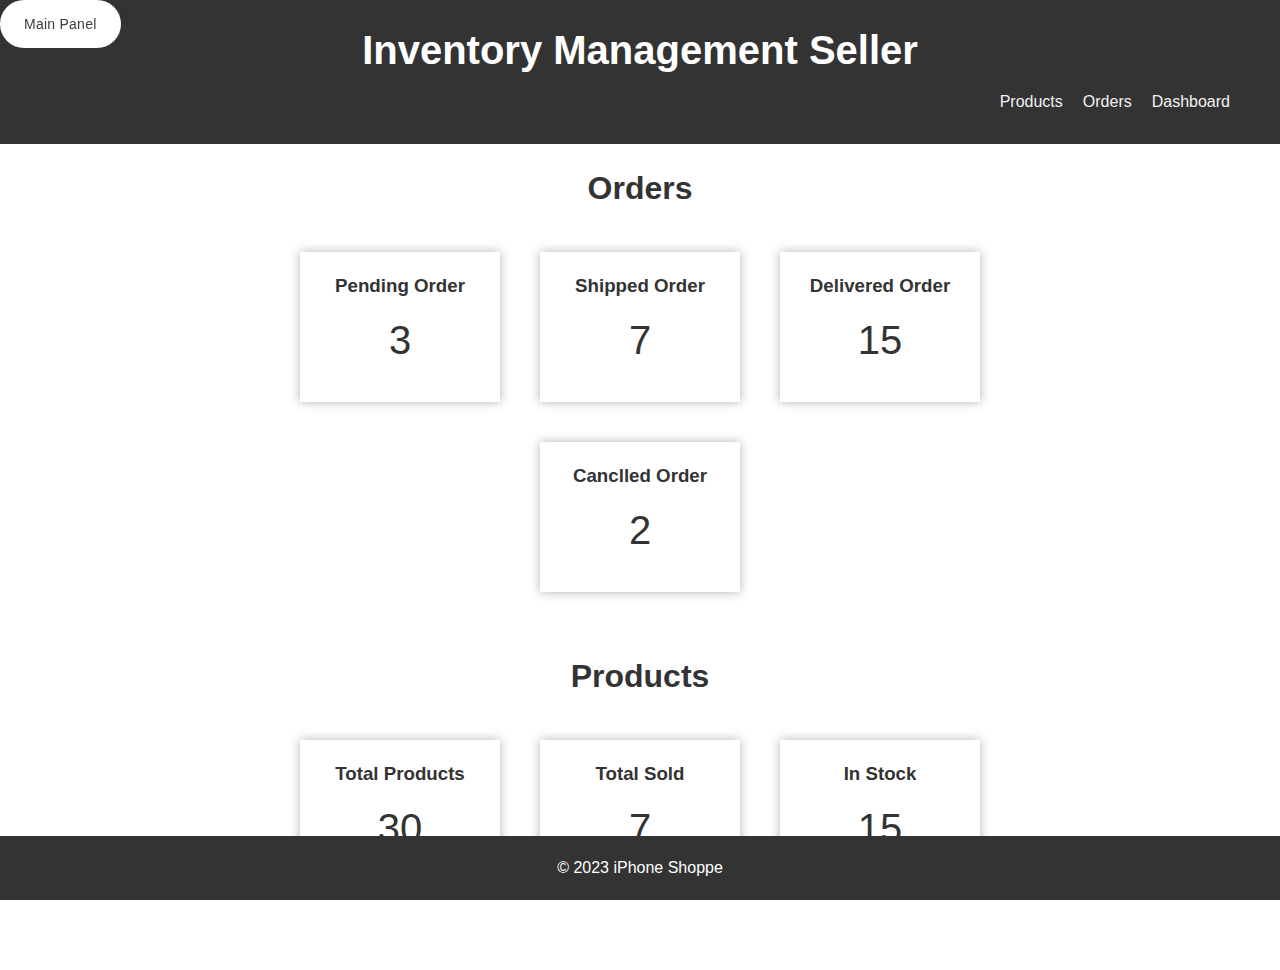
<file: seller.html>
<!DOCTYPE html>
<html lang="en">

<head>
  <meta charset="utf-8">
  <meta name="viewport" content="width=device-width, initial-scale=1">
  <link rel="stylesheet" href="floatCSS.css">
  <link rel="stylesheet" href="admin.css">
  <link rel="stylesheet" href="https://cdnjs.cloudflare.com/ajax/libs/font-awesome/6.3.0/css/all.min.css">
  <title>Inventory Management Seller</title>
</head>

<body>
  <header>
    <h1 id="logo">Inventory Management Seller</h1>
    <nav>
      <ul>
        <li><a href="seller.html">Dashboard</a></li>
        <li><a href="seller_order.html">Orders</a></li>
        <li><a href="seller_product.html">Products</a></li>
      </ul>
    </nav>
  </header>
  <main>
    <section>
      <h2>Orders</h2>
      <div class="main_box">
        <div class="box ">
          <h3>Pending Order</h3>
          <p>3</p>
        </div>
        <div class="box ">
          <h3>Shipped Order</h3>
          <p>7</p>
        </div>
        <div class="box ">
          <h3>Delivered Order</h3>
          <p>15</p>
        </div>
        <div class="box ">
          <h3>Canclled Order</h3>
          <p>2</p>
        </div>
      </div>
    </section>
    <section>
      <h2>Products</h2>
      <div class="main_box">
        <div class="box ">
          <h3>Total Products</h3>
          <p>30</p>
        </div>
        <div class="box ">
          <h3>Total Sold</h3>
          <p>7</p>
        </div>
        <div class="box ">
          <h3>In Stock</h3>
          <p>15</p>
        </div>
      </div>
    </section>
  </main>
  <footer>
    <p>&copy; 2023 iPhone Shoppe</p>
  </footer>
  <a class="button-17 G-btn" role="button" href="index.html">Main Panel</a>
</body>

</html>
</file>
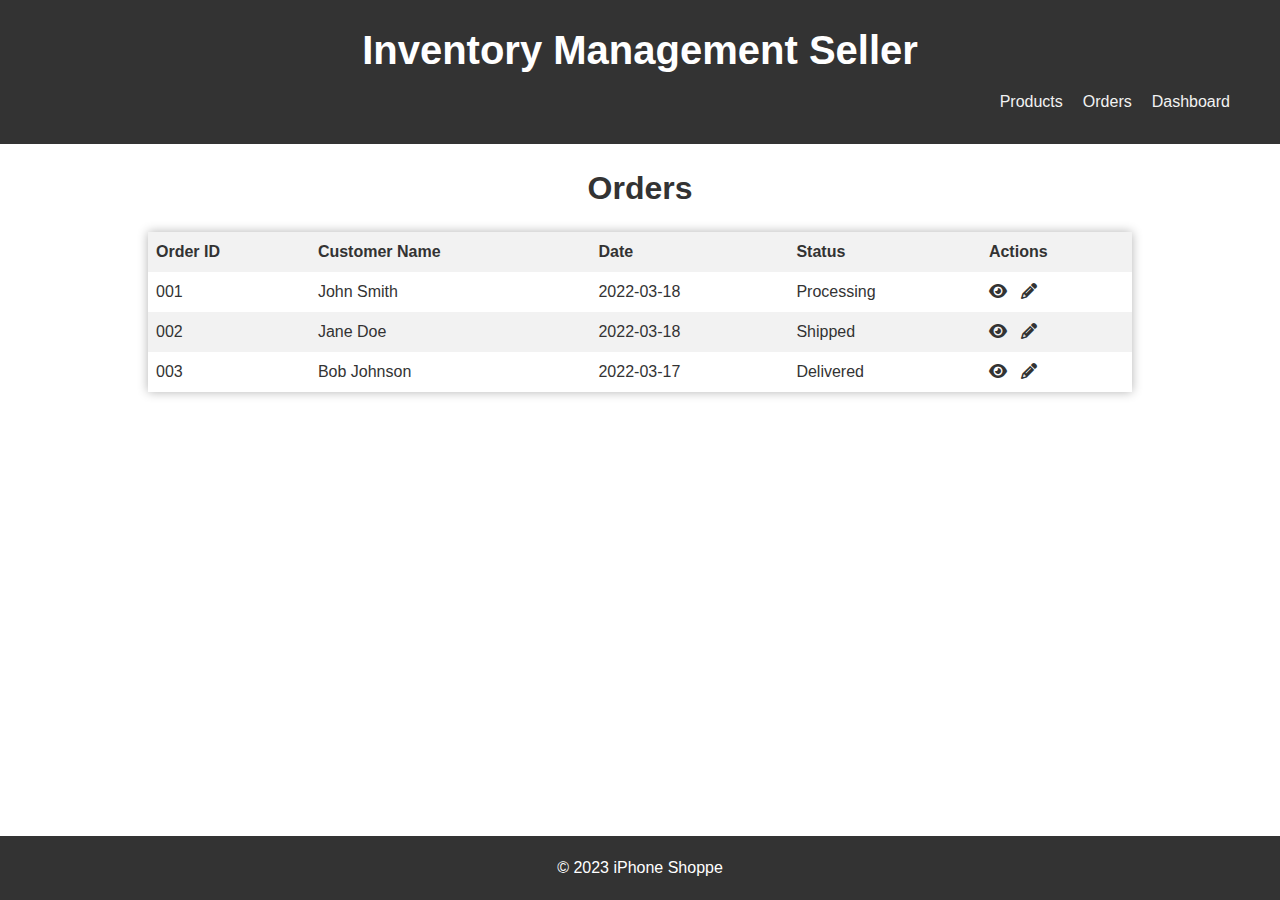
<file: seller_order.html>
<!DOCTYPE html>
<html lang="en">

<head>
    <meta charset="utf-8">
    <meta name="viewport" content="width=device-width, initial-scale=1">
    <link rel="stylesheet" href="admin.css">
    <link rel="stylesheet" href="https://cdnjs.cloudflare.com/ajax/libs/font-awesome/6.3.0/css/all.min.css">
    <title>Inventory Management Seller</title>
</head>

<body>
    <header>
        <h1 id="logo">Inventory Management Seller</h1>
        <nav>
            <ul>
                <li><a href="seller.html">Dashboard</a></li>
                <li><a href="seller_order.html">Orders</a></li>
                <li><a href="seller_product.html">Products</a></li>
            </ul>
        </nav>
    </header>
    <main>
        <section>
            <h2>Orders</h2>
            <table>
                <thead>
                    <tr>
                        <th>Order ID</th>
                        <th>Customer Name</th>
                        <th>Date</th>
                        <th>Status</th>
                        <th>Actions</th>
                    </tr>
                </thead>
                <tbody>
                    <tr>
                        <td>001</td>
                        <td>John Smith</td>
                        <td>2022-03-18</td>
                        <td>Processing</td>
                        <td>
                            <a href="#" aria-label="view"><i class="fas fa-eye"></i></a>
                            <a href="#" aria-label="edit"><i class="fas fa-pencil-alt"></i></a>
                        </td>
                    </tr>
                    <tr>
                        <td>002</td>
                        <td>Jane Doe</td>
                        <td>2022-03-18</td>
                        <td>Shipped</td>
                        <td>
                            <a href="#" aria-label="view"><i class="fas fa-eye"></i></a>
                            <a href="#" aria-label="edit"><i class="fas fa-pencil-alt"></i></a>
                        </td>
                    </tr>
                    <tr>
                        <td>003</td>
                        <td>Bob Johnson</td>
                        <td>2022-03-17</td>
                        <td>Delivered</td>
                        <td>
                            <a href="#" aria-label="view"><i class="fas fa-eye"></i></a>
                            <a href="#" aria-label="edit"><i class="fas fa-pencil-alt"></i></a>
                        </td>
                    </tr>
                </tbody>
            </table>
        </section>
        <footer>
          <p>&copy; 2023 iPhone Shoppe</p>
        </footer>
</body>

</html>
</file>
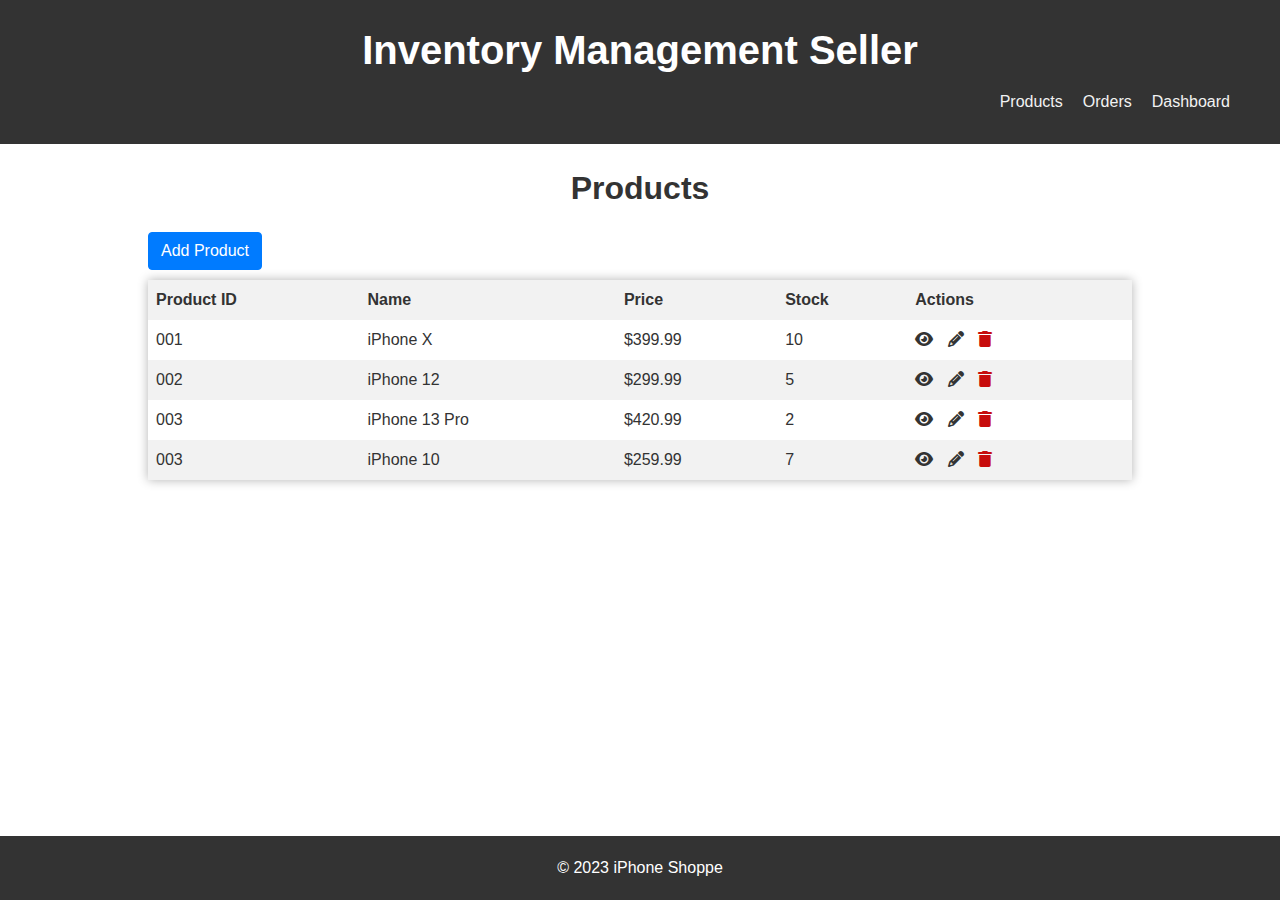
<file: seller_product.html>
<!DOCTYPE html>
<html lang="en">

<head>
    <meta charset="utf-8">
    <meta name="viewport" content="width=device-width, initial-scale=1">
    <link rel="stylesheet" href="admin.css">
    <link rel="stylesheet" href="https://cdnjs.cloudflare.com/ajax/libs/font-awesome/6.3.0/css/all.min.css">
    <title>Inventory Management Seller</title>
</head>

<body>
    <header>
        <h1 id="logo">Inventory Management Seller</h1>
        <nav>
            <ul>
                <li><a href="seller.html">Dashboard</a></li>
                <li><a href="seller_order.html">Orders</a></li>
                <li><a href="seller_product.html">Products</a></li>
            </ul>
        </nav>
    </header>
    <main>
        <section>
            <h2>Products</h2>
            <a href="add_product.html" class="add-product">Add Product</a>
            <table>
                <thead>
                    <tr>
                        <th>Product ID</th>
                        <th>Name</th>
                        <th>Price</th>
                        <th>Stock</th>
                        <th>Actions</th>
                    </tr>
                </thead>
                <tbody>
                    <tr>
                        <td>001</td>
                        <td>iPhone X</td>
                        <td>$399.99</td>
                        <td>10</td>
                        <td>
                            <a href="#" aria-label="view"><i class="fas fa-eye"></i></a>
                            <a href="#" aria-label="edit"><i class="fas fa-pencil-alt"></i></a>
                            <a href="#" aria-label="delete"><i class="fas fa-trash"></i></a>
                        </td>
                    </tr>
                    <tr>
                        <td>002</td>
                        <td>iPhone 12</td>
                        <td>$299.99</td>
                        <td>5</td>
                        <td>
                            <a href="#" aria-label="view"><i class="fas fa-eye"></i></a>
                            <a href="#" aria-label="edit"><i class="fas fa-pencil-alt"></i></a>
                            <a href="#" aria-label="delete"><i class="fas fa-trash"></i></a>
                        </td>
                    </tr>
                    <tr>
                        <td>003</td>
                        <td>iPhone 13 Pro</td>
                        <td>$420.99</td>
                        <td>2</td>
                        <td>
                            <a href="#" aria-label="view"><i class="fas fa-eye"></i></a>
                            <a href="#" aria-label="edit"><i class="fas fa-pencil-alt"></i></a>
                            <a href="#" aria-label="delete"><i class="fas fa-trash"></i></a>
                        </td>
                    </tr>
                    <tr>
                        <td>003</td>
                        <td>iPhone 10</td>
                        <td>$259.99</td>
                        <td>7</td>
                        <td>
                            <a href="#" aria-label="view"><i class="fas fa-eye"></i></a>
                            <a href="#" aria-label="edit"><i class="fas fa-pencil-alt"></i></a>
                            <a href="#" aria-label="delete"><i class="fas fa-trash"></i></a>
                        </td>
                    </tr>
                </tbody>
            </table>
        </section>
        <footer>
          <p>&copy; 2023 iPhone Shoppe</p>
        </footer>
</body>

</html>
</file>
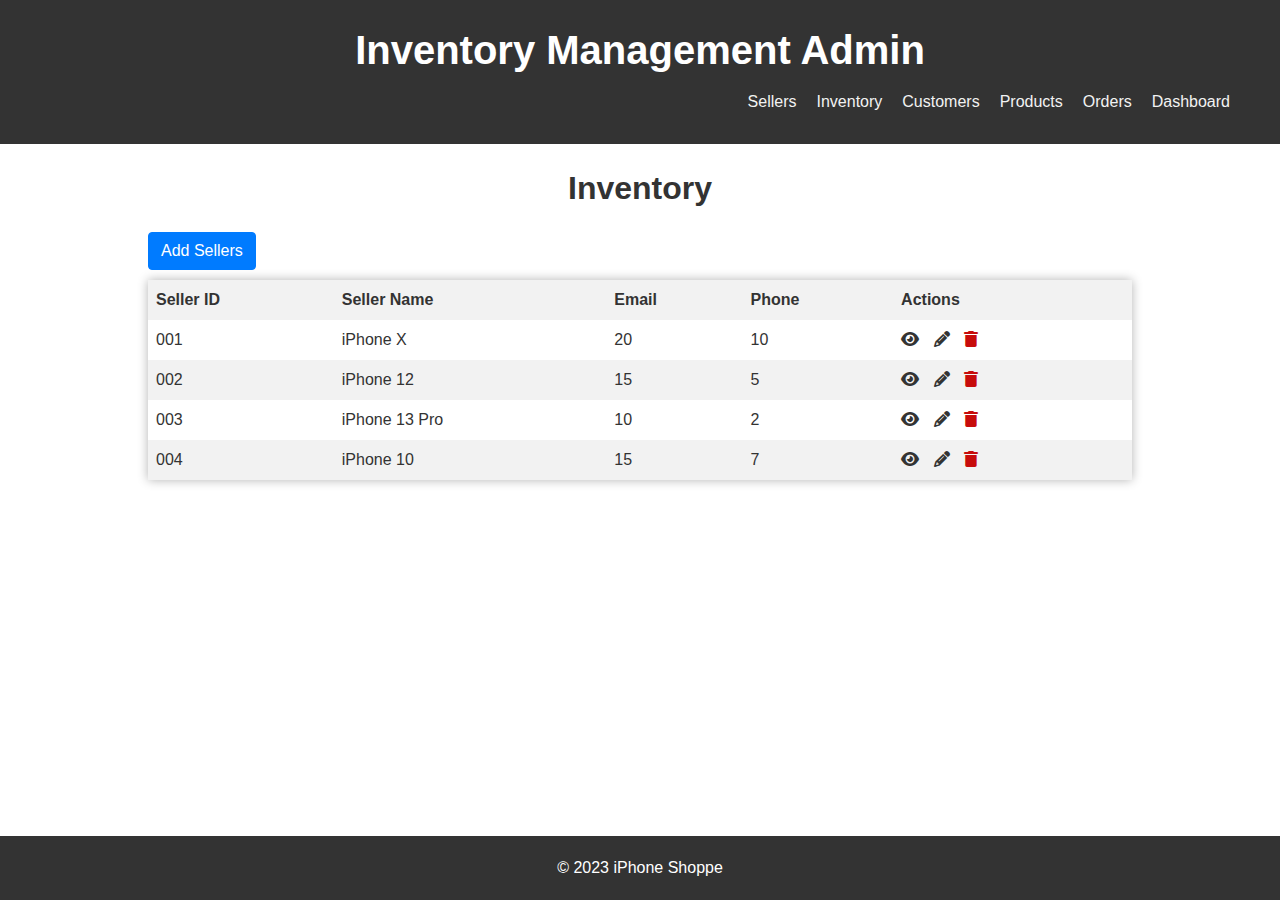
<file: sellers.html>
<!DOCTYPE html>
<html lang="en">

<head>
    <meta charset="utf-8">
    <meta name="viewport" content="width=device-width, initial-scale=1">
    <link rel="stylesheet" href="admin.css">
    <link rel="stylesheet" href="https://cdnjs.cloudflare.com/ajax/libs/font-awesome/6.3.0/css/all.min.css">
    <title>Inventory Management Admin</title>
</head>

<body>
    <header>
        <h1 id="logo">Inventory Management Admin</h1>
        <nav>
            <ul>
                <li><a href="admin.html">Dashboard</a></li>
                <li><a href="order.html">Orders</a></li>
                <li><a href="product.html">Products</a></li>
                <li><a href="customer.html">Customers</a></li>
                <li><a href="inventory.html">Inventory</a></li>
                <li><a href="sellers.html">Sellers</a></li>
            </ul>
        </nav>
    </header>
    <main>
        <section>
            <h2>Inventory</h2>
            <a href="add_sellers.html" class="add-product">Add Sellers</a>
            <table>
                <thead>
                    <tr>
                        <th>Seller ID</th>
                        <th>Seller Name</th>
                        <th>Email</th>
                        <th>Phone</th>
                        <th>Actions</th>
                    </tr>
                </thead>
                <tbody>
                    <tr>
                        <td>001</td>
                        <td>iPhone X</td>
                        <td>20</td>
                        <td>10</td>
                        <td>
                            <a href="#" aria-label="view"><i class="fas fa-eye"></i></a>
                            <a href="#" aria-label="edit"><i class="fas fa-pencil-alt"></i></a>
                            <a href="#" aria-label="delete"><i class="fas fa-trash"></i></a>
                        </td>
                    </tr>
                    <tr>
                        <td>002</td>
                        <td>iPhone 12</td>
                        <td>15</td>
                        <td>5</td>
                        <td>
                            <a href="#" aria-label="view"><i class="fas fa-eye"></i></a>
                            <a href="#" aria-label="edit"><i class="fas fa-pencil-alt"></i></a>
                            <a href="#" aria-label="delete"><i class="fas fa-trash"></i></a>
                        </td>
                    </tr>
                    <tr>
                        <td>003</td>
                        <td>iPhone 13 Pro</td>
                        <td>10</td>
                        <td>2</td>
                        <td>
                            <a href="#" aria-label="view"><i class="fas fa-eye"></i></a>
                            <a href="#" aria-label="edit"><i class="fas fa-pencil-alt"></i></a>
                            <a href="#" aria-label="delete"><i class="fas fa-trash"></i></a>
                        </td>
                    </tr>
                    <tr>
                        <td>004</td>
                        <td>iPhone 10</td>
                        <td>15</td>
                        <td>7</td>
                        <td>
                            <a href="#" aria-label="view"><i class="fas fa-eye"></i></a>
                            <a href="#" aria-label="edit"><i class="fas fa-pencil-alt"></i></a>
                            <a href="#" aria-label="delete"><i class="fas fa-trash"></i></a>
                        </td>
                    </tr>
                </tbody>
            </table>
        </section>
        <footer>
          <p>&copy; 2023 iPhone Shoppe</p>
        </footer>
</body>

</html>
</file>
<file: floatCSS.css>
.button-17 {
    align-items: center;
    appearance: none;
    background-color: #fff;
    border-radius: 24px;
    border-style: none;
    box-shadow: rgba(0, 0, 0, .2) 0 3px 5px -1px, rgba(0, 0, 0, .14) 0 6px 10px 0, rgba(0, 0, 0, .12) 0 1px 18px 0;
    box-sizing: border-box;
    color: #3c4043;
    cursor: pointer;
    display: inline-flex;
    fill: currentcolor;
    font-family: "Google Sans", Roboto, Arial, sans-serif;
    font-size: 14px;
    font-weight: 500;
    height: 48px;
    justify-content: center;
    letter-spacing: .25px;
    line-height: normal;
    max-width: 100%;
    overflow: visible;
    padding: 2px 24px;
    position: relative;
    text-align: center;
    text-transform: none;
    transition: box-shadow 280ms cubic-bezier(.4, 0, .2, 1), opacity 15ms linear 30ms, transform 270ms cubic-bezier(0, 0, .2, 1) 0ms;
    touch-action: manipulation;
    width: auto;
    will-change: transform, opacity;
    z-index: 0;
}

.button-17:hover {
    background: #F6F9FE;
    color: #174ea6;
}

.button-17:active {
    box-shadow: 0 4px 4px 0 rgb(60 64 67 / 30%), 0 8px 12px 6px rgb(60 64 67 / 15%);
    outline: none;
}

.button-17:focus {
    outline: none;
    border: 2px solid #4285f4;
}

.button-17:not(:disabled) {
    box-shadow: rgba(60, 64, 67, .3) 0 1px 3px 0, rgba(60, 64, 67, .15) 0 4px 8px 3px;
}

.button-17:not(:disabled):hover {
    box-shadow: rgba(60, 64, 67, .3) 0 2px 3px 0, rgba(60, 64, 67, .15) 0 6px 10px 4px;
}

.button-17:not(:disabled):focus {
    box-shadow: rgba(60, 64, 67, .3) 0 1px 3px 0, rgba(60, 64, 67, .15) 0 4px 8px 3px;
}

.button-17:not(:disabled):active {
    box-shadow: rgba(60, 64, 67, .3) 0 4px 4px 0, rgba(60, 64, 67, .15) 0 8px 12px 6px;
}

.button-17:disabled {
    box-shadow: rgba(60, 64, 67, .3) 0 1px 3px 0, rgba(60, 64, 67, .15) 0 4px 8px 3px;
}

.G-btn {
    position:absolute;
    float: left;
    left: 0px;
    top: 0px;
    text-decoration: none;
}
</file>
<file: style.css>
body {
  font-family: Arial, sans-serif;
  margin: 0;
  padding: 0;
  background-color: #f2f2f2;
}

header {
  background-color: #333;
  color: #fff;
  padding: 20px;
  display: flex;
  align-items: center;
  justify-content: space-between;
}

nav ul {
  list-style: none;
  margin: 0;
  padding: 0;
  display: flex;
}

nav li {
  margin: 0 10px;
}

nav a {
  color: #fff;
  text-decoration: none;
}

main {
  display: flex;
  flex-wrap: wrap;
  justify-content: center;
  padding: 50px;
}

.product {
  background-color: #fff;
  box-shadow: 0 0 10px rgba(0, 0, 0, 0.3);
  margin: 20px;
  padding: 20px;
  text-align: center;
  max-width: 300px;
}

.product img {
  max-width: 100%;
}

.product h2 {
  font-size: 24px;
  margin-top: 10px;
  margin-bottom: 0;
}

.product p.description {
  font-size: 16px;
  margin-top: 10px;
  margin-bottom: 20px;
}

.product p.price {
  font-size: 18px;
  font-weight: bold;
  margin-top: 10px;
  margin-bottom: 20px;
}

button {
  color: #fff;
  background-color: #333;
  border: none;
  padding: 10px 20px;
  font-size: 18px;
  cursor: pointer;
  transition: background-color 0.3s ease-in-out;
}

button:hover {
  background-color: #555;
}

footer {
  background-color: #333;
  color: #fff;
  padding: 20px;
  text-align: center;
  position: absolute;
  bottom: 0;
  left: 0;
  width: 100%;
}

@media only screen and (max-width: 768px) {
  header {
    flex-direction: column;
    text-align: center;
  }

  header h1 {
    margin-top: 10px;
  }

  main {
    padding: 20px;
  }

  .product {
    max-width: 100%;
  }
}

img {
  width: 50px;
  height: 100px;
}

.slideshow-container {
  display: flex;
  justify-content: center;
  align-items: center;
}

.prev {
  position: absolute;
  margin-right: 200px;
  cursor: pointer;
}

.next {
  position: absolute;
  margin-left: 200px;
  cursor: pointer;
}

.order_container {
  width: 100%;
  border: 2px solid gray;
  display: flex;
  justify-content: center;
  align-items: center;
}

table {
  border-collapse: collapse;
  width: 100%;

}

thead {
  background-color: #9f9e9e;
}

th,
td {
  text-align: left;
  padding: 8px;
}

th {
  font-weight: 700;
}

tr:nth-child(even) {
  background-color: #f2f2f2;
}
</file>
<file: admin.css>
/* Reset styles */
* {
    margin: 0;
    padding: 0;
    box-sizing: border-box;
}

/* Global styles */
body {
    font-family: Arial, sans-serif;
    font-size: 16px;
    line-height: 1.5;
    color: #333;
}

#logo {
    text-align: center;
}

li a {
    color: #f2f2f2;
}

.fa-trash {
    color: rgb(199, 12, 12);
}

a {
    color: #333;
    text-decoration: none;
}

nav {
    padding: 10px;
}

nav ul {
    list-style: none;
    display: flex;
    flex-direction: row-reverse;
}

nav li {
    margin-right: 20px;
}

header {
    background-color: #333;
    color: #fff;
    padding: 20px;
}

header h1 {
    font-size: 2.5rem;
    margin: 0;
}

main {
    padding: 20px;
    margin: 0px 10%;
}

.main_box {
    display: flex;
    flex-wrap: wrap;
    justify-content: center;
    padding: 0px 50px;
}

section {
    margin-bottom: 40px;
}

i {
    margin-right: 10px;
}

.heading {
    width: 100%;
    text-align: left;
    padding: 0px;
    border-bottom: 1px solid #333;
    font-size: 2.5rem;
    color: black;
    margin-bottom: 2.5rem;
    text-transform: capitalize;
}

.box {
    background-color: #fff;
    box-shadow: 0 0 10px rgba(0, 0, 0, 0.3);
    margin: 20px;
    padding: 20px;
    min-width: 200px;
    min-height: 150px;
    text-align: center;
    max-width: 300px;
}

.box p {
    margin-top: 10px;
    font-size: 40px;
}

/* Media query for smaller screens */
@media only screen and (max-width: 768px) {
    header {
        flex-direction: column;
        /* stack header elements vertically */
        text-align: center;
    }

    header h1 {
        margin-top: 10px;
    }

    .main_box {
        padding: 20px;
    }

    .box {
        max-width: 100%;
        /* make boxes take up full width */
        margin-bottom: 10px;
    }
}

/* Section header */
section h2 {
    font-size: 2em;
    margin-bottom: 20px;
    text-align: center;
}

/* Table styling */
table {
    border-collapse: collapse;
    width: 100%;
    background-color: #fff;
    box-shadow: 0 0 10px rgba(0, 0, 0, 0.3);
}

thead {
    background-color: #f2f2f2;
}

th,
td {
    text-align: left;
    padding: 8px;
}

th {
    font-weight: 700;
}

tr:nth-child(even) {
    background-color: #f2f2f2;
}

.add_item {
    width: 100%;
    display: flex;
    justify-content: center;
    align-items: center;
}

.mt-20 {
    margin-top: 20px;
}

/* Button styling */
.add-product {
    display: inline-block;
    font-weight: 400;
    text-align: center;
    white-space: nowrap;
    vertical-align: middle;
    border: 1px solid transparent;
    padding: 0.375rem 0.75rem;
    font-size: 1rem;
    line-height: 1.5;
    border-radius: 0.25rem;
    transition: all 0.15s ease-in-out;
    color: #fff;
    background-color: #007bff;
    border-color: #007bff;
    margin-bottom: 10px;
}

.add-product:hover {
    color: #fff;
    background-color: #0069d9;
    border-color: #0062cc;
}

/* Media query for smaller screens */
@media only screen and (max-width: 768px) {
    nav ul {
        flex-direction: column;
        /* stack list items vertically */
        align-items: center;
        /* center list items horizontally */
        padding: 10px 0;
        /* add some padding to the top and bottom */
    }

    nav li {
        margin-right: 0;
        /* remove right margin from list items */
        margin-bottom: 10px;
        /* add bottom margin to create spacing between items */
    }
}

form {
    min-width: 350px;
    width: 500px;
    padding: 20px;
    border-radius: 10px;
    background-color: #fff;
    box-shadow: 0 0 10px rgba(0, 0, 0, 0.3);
}

/* Styling for form labels */

label {
    display: block;
    font-weight: 600;
    margin-bottom: 0.5rem;
}

/* Styling for form inputs */
.form-control {
    display: block;
    width: 100%;
    height: calc(1.5em + 0.75rem + 2px);
    padding: 0.375rem 0.75rem;
    font-size: 1rem;
    font-weight: 400;
    line-height: 1.5;
    color: #495057;
    background-color: #fff;
    background-clip: padding-box;
    border: 1px solid #ced4da;
    border-radius: 0.25rem;
    transition: border-color 0.15s ease-in-out, box-shadow 0.15s ease-in-out;
}

/* Styling for select input */
.form-control-select {
    appearance: none;
    background-image: url("data:image/svg+xml,%3Csvg viewBox='0 0 4 5' fill='none' xmlns='http://www.w3.org/2000/svg'%3E%3Cpath d='M2 5L0 1h4L2 5z' fill='%238795A4'/%3E%3C/svg%3E");
    background-repeat: no-repeat;
    background-position: right 0.75rem center;
    background-size: 8px 10px;
}

footer {
    position: absolute;
    background-color: #333;
    color: #fff;
    padding: 20px;
    text-align: center;
    bottom: 0;
    left: 0;
    width: 100%;
}
</file>
